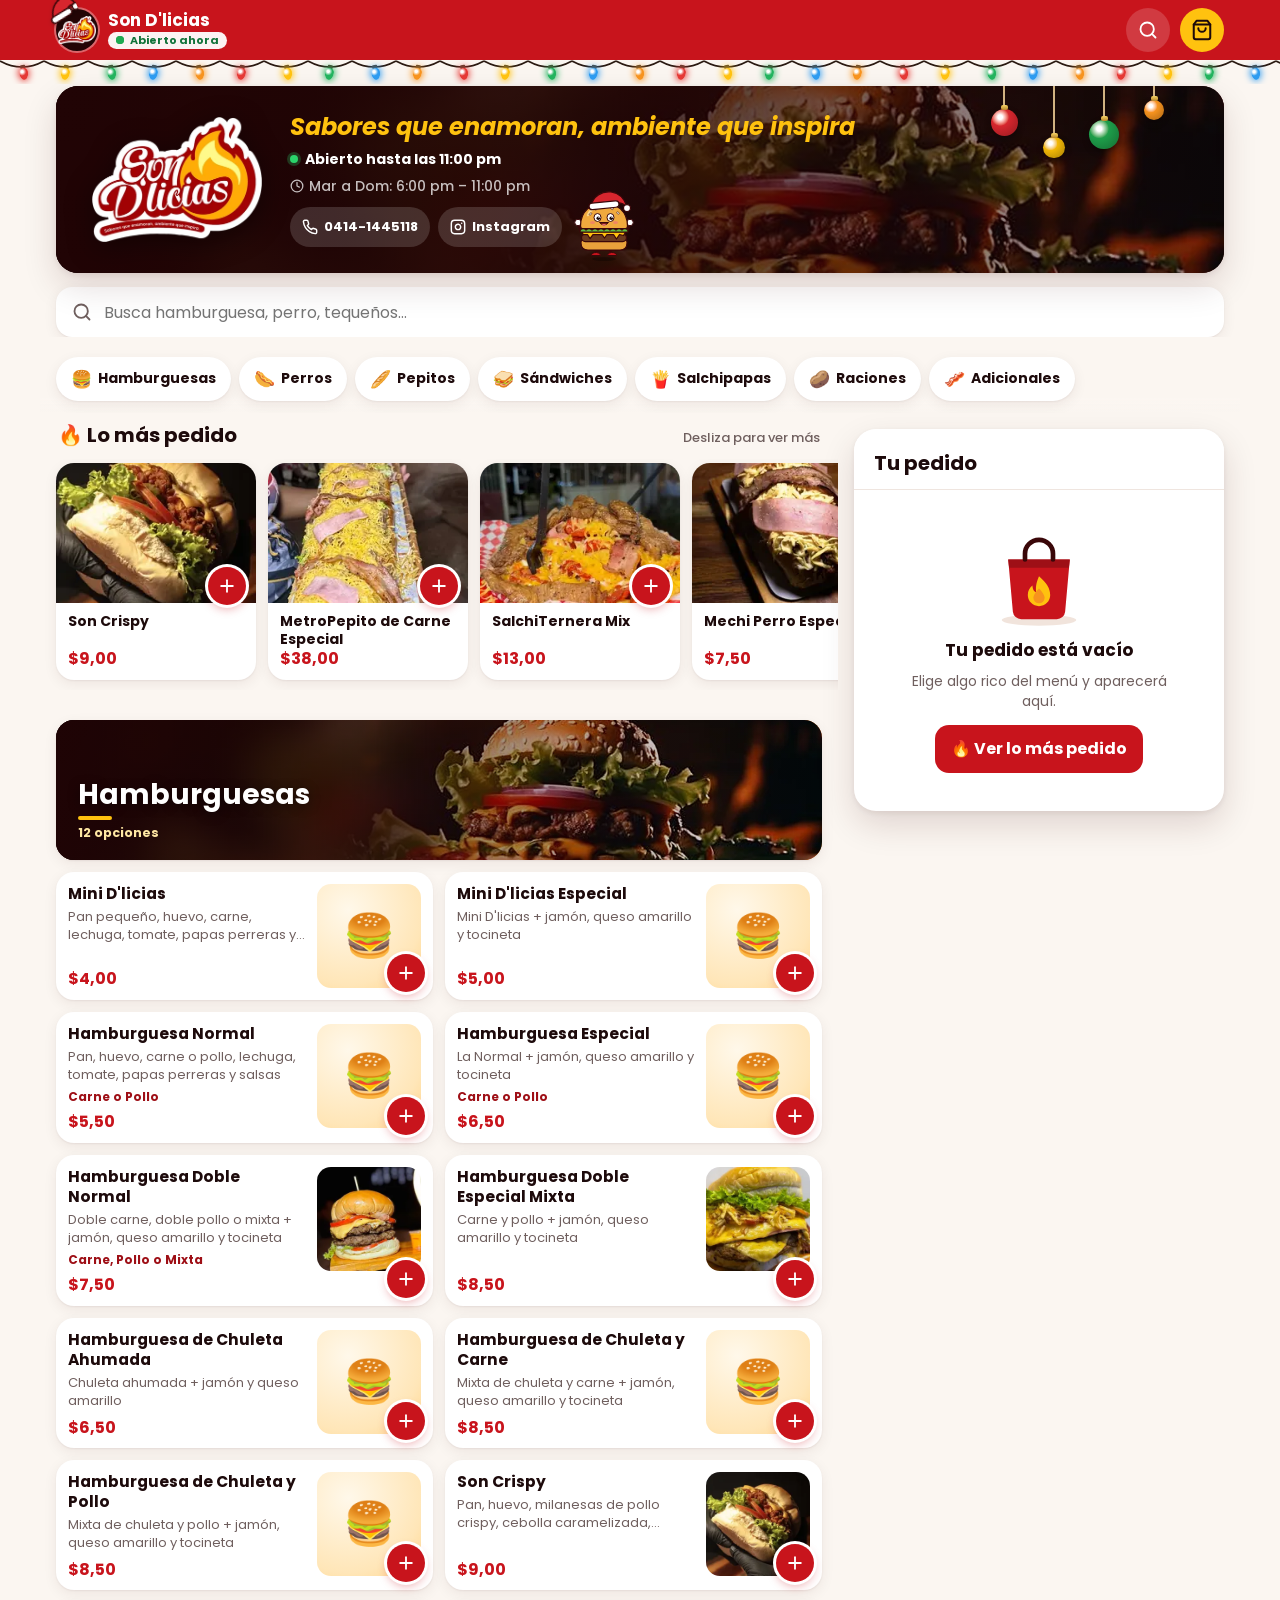
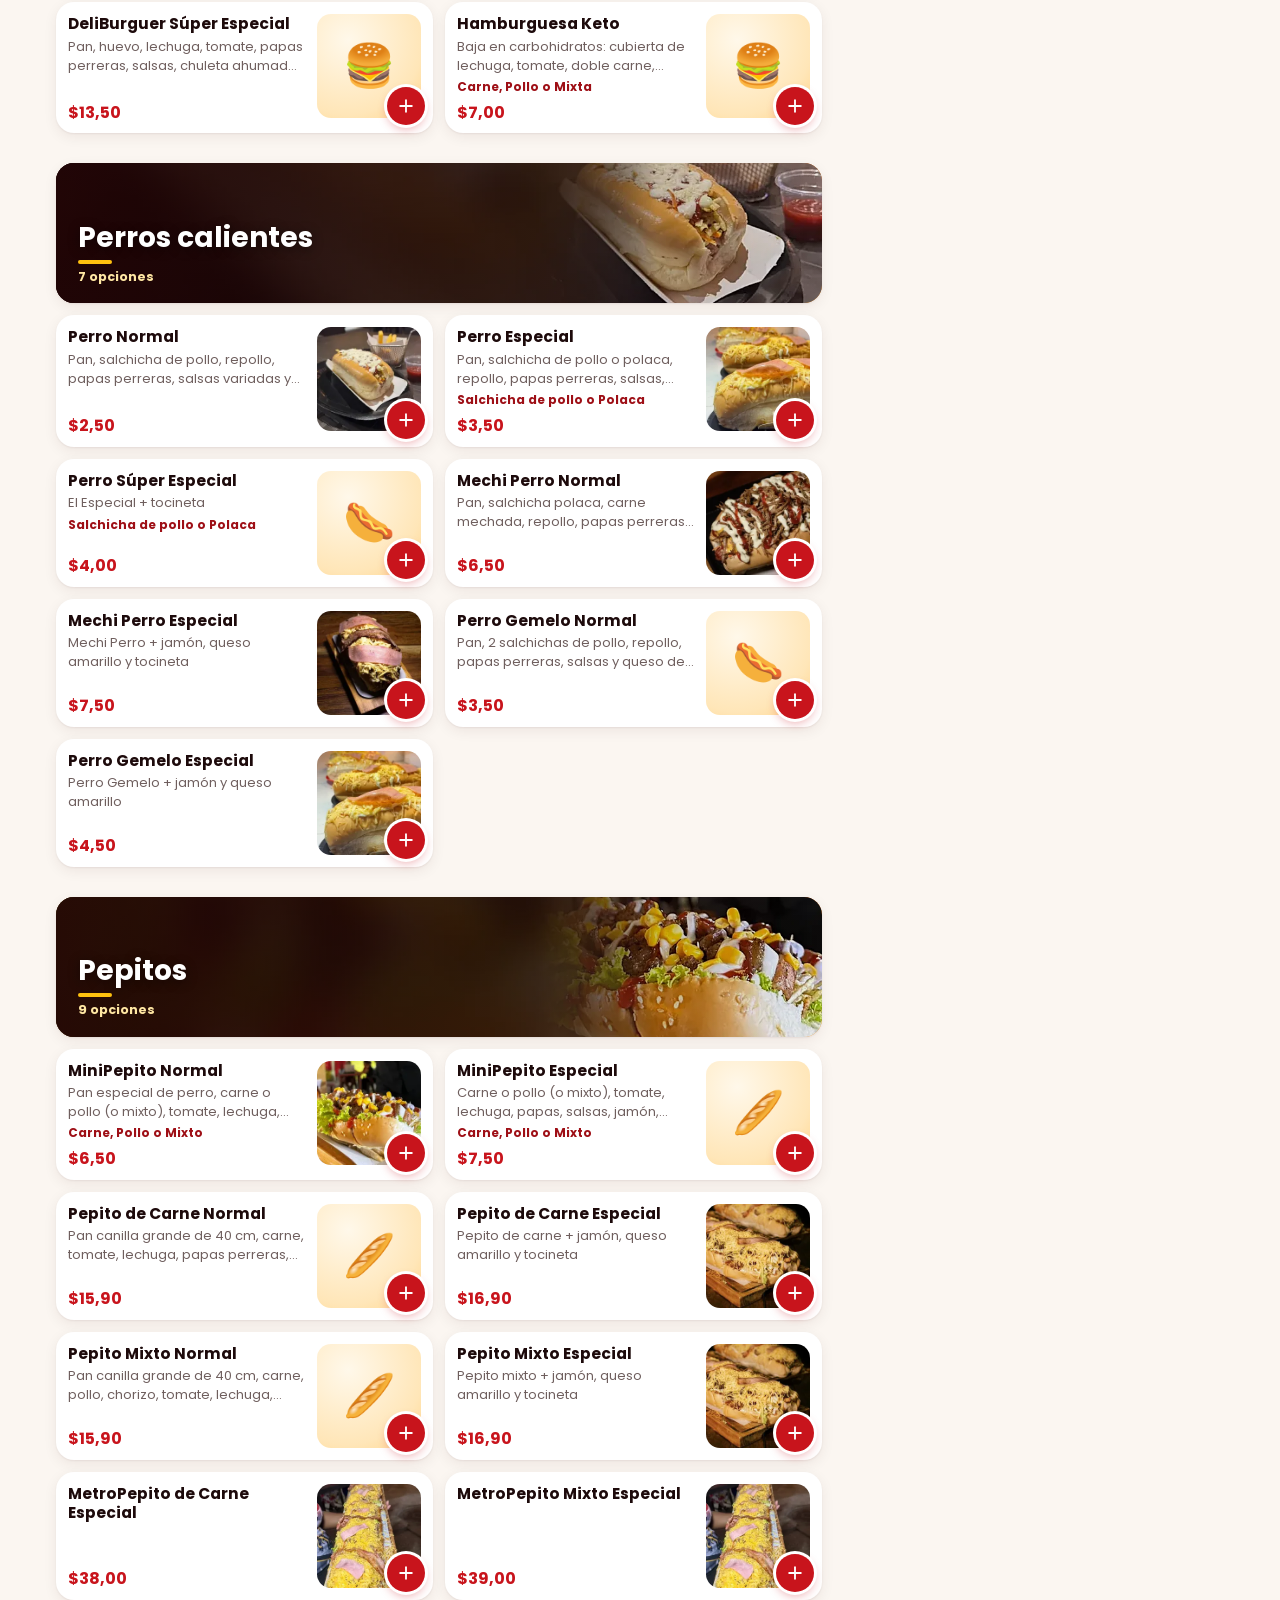
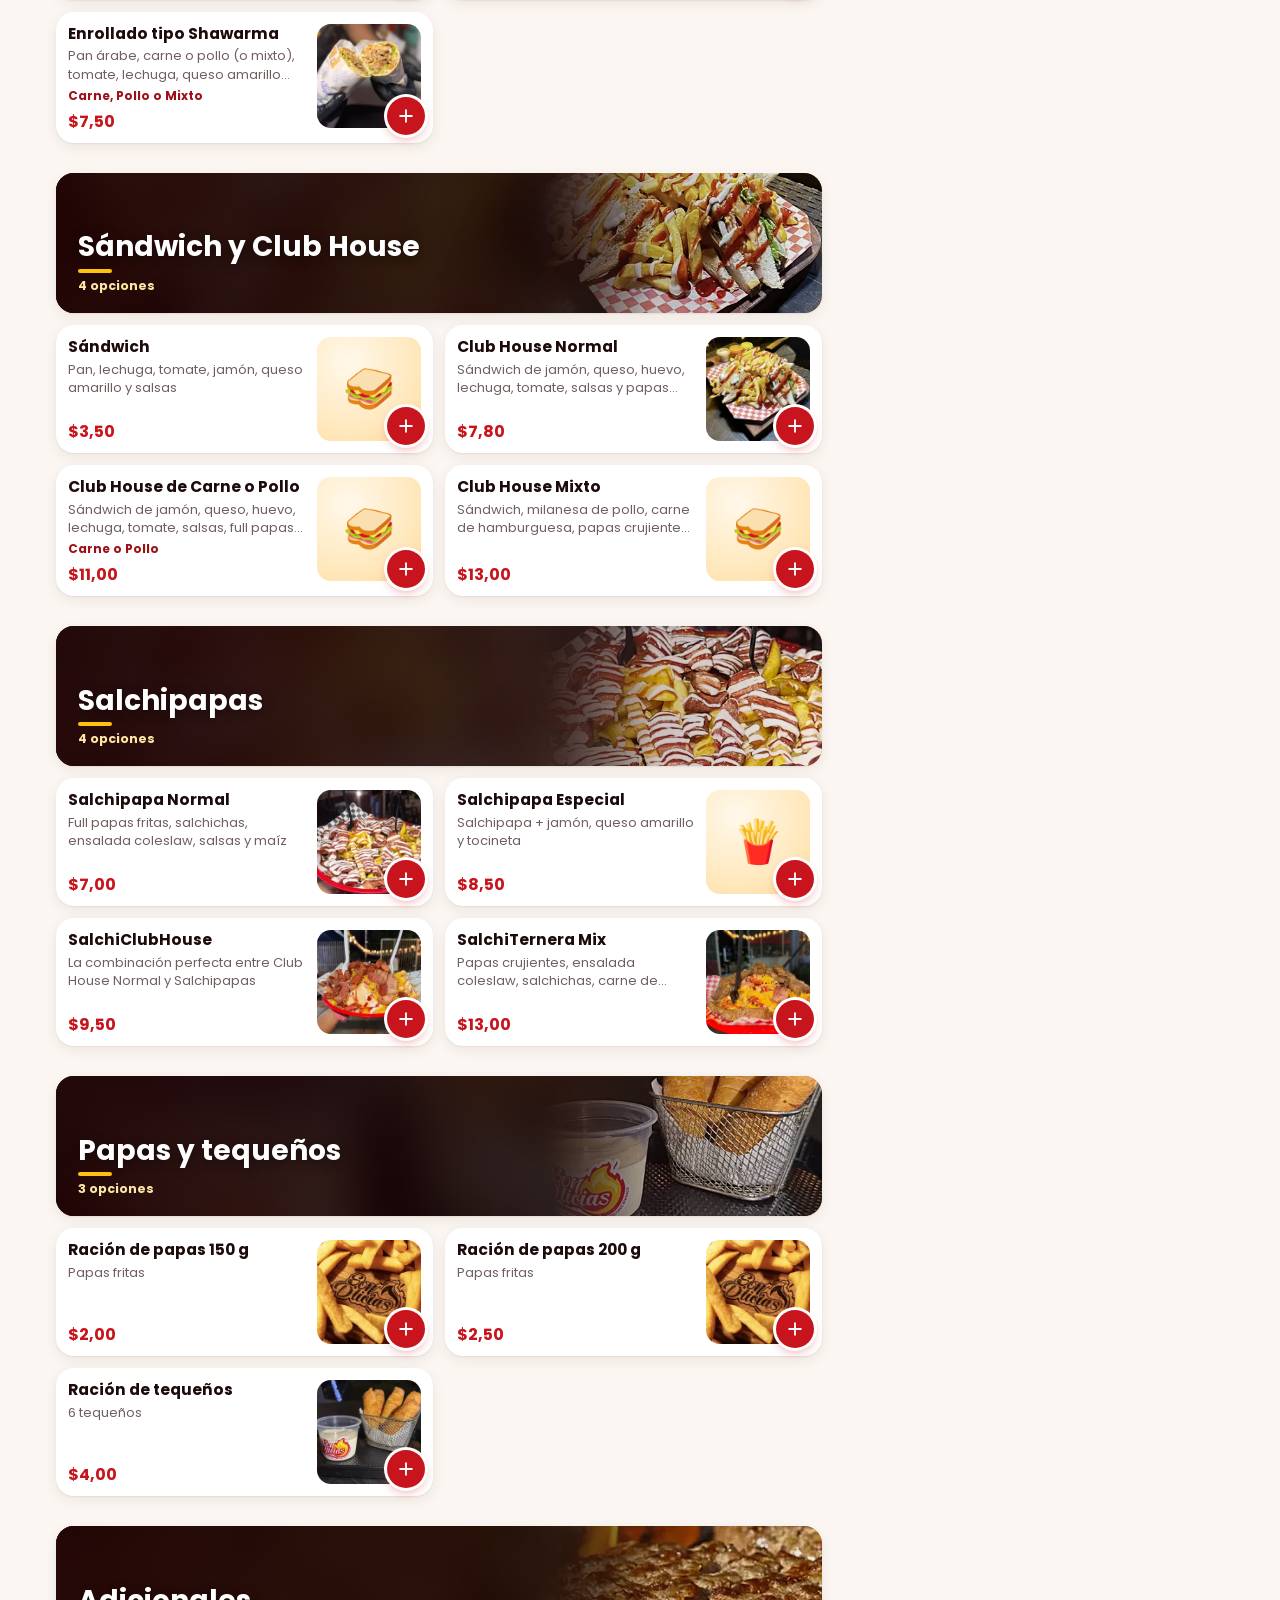
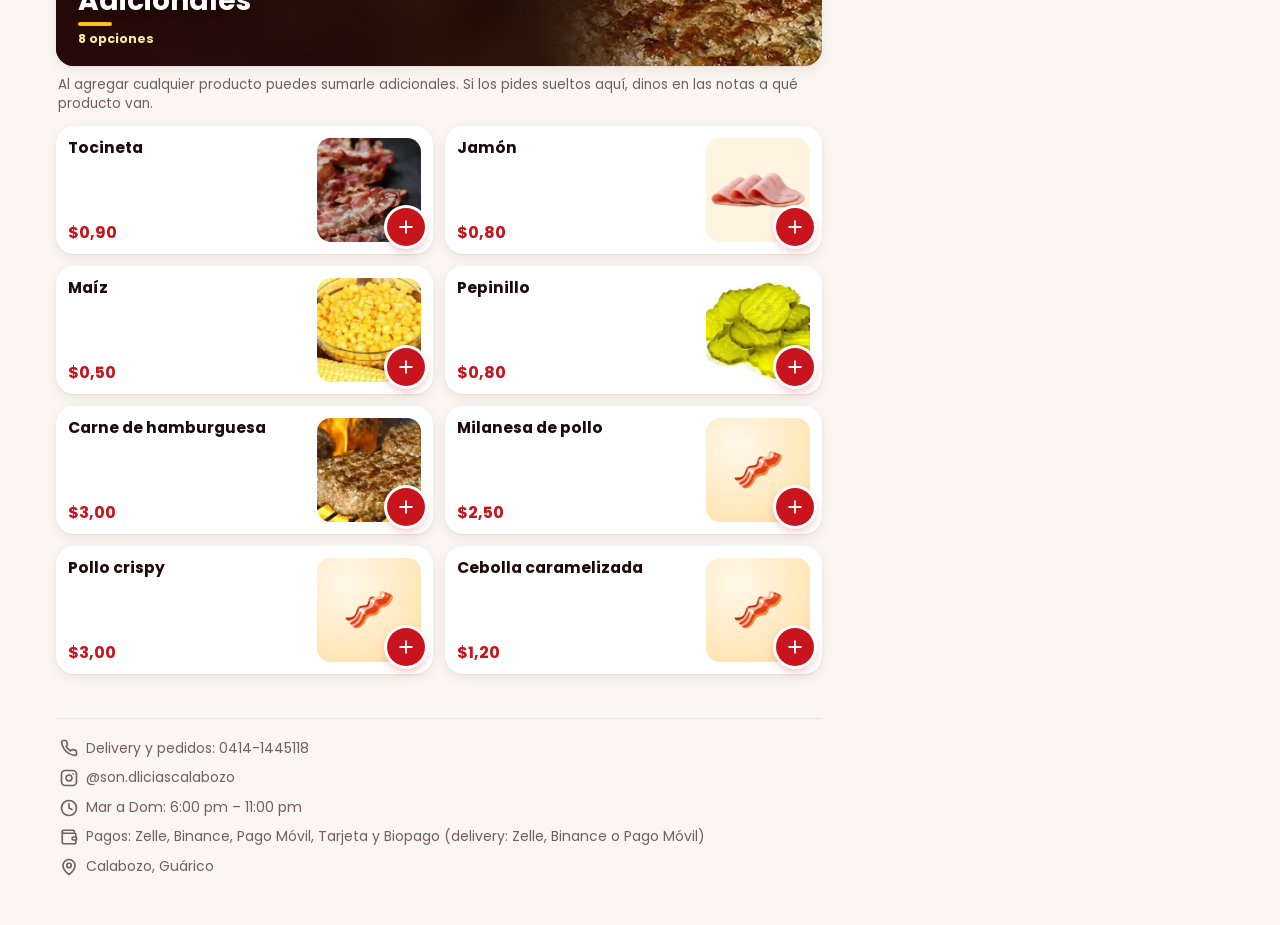
<file: index.html>
<!doctype html>
<html lang="es">
<head>
<meta charset="utf-8">
<meta name="viewport" content="width=device-width,initial-scale=1,viewport-fit=cover,interactive-widget=resizes-content">
<title>Son D'licias | Menú y pedidos por WhatsApp</title>
<meta name="description" content="Menú de Son D'licias en Calabozo: hamburguesas, perros calientes, pepitos, club house y salchipapas. Arma tu pedido y envíalo por WhatsApp.">
<meta name="theme-color" content="#C8141C">
<meta property="og:type" content="website">
<meta property="og:site_name" content="Son D'licias">
<meta property="og:title" content="Son D'licias | Menú y pedidos por WhatsApp">
<meta property="og:description" content="Sabores que enamoran, ambiente que inspira. Arma tu pedido y envíalo por WhatsApp.">
<meta property="og:url" content="https://sondelicias.vercel.app/">
<meta property="og:image" content="https://sondelicias.vercel.app/img/compartir.jpg?v=2">
<meta property="og:image:width" content="1200">
<meta property="og:image:height" content="630">
<meta property="og:image:alt" content="Logo de Son D'licias">
<meta name="twitter:card" content="summary_large_image">
<meta name="twitter:image" content="https://sondelicias.vercel.app/img/compartir.jpg?v=2">
<meta name="apple-mobile-web-app-title" content="Son D'licias">
<meta name="application-name" content="Son D'licias">
<link rel="icon" href="img/favicon.png" type="image/png">
<link rel="apple-touch-icon" href="img/apple-touch-icon.png">
<link rel="preload" href="fonts/poppins-700.woff" as="font" type="font/woff" crossorigin>
<link rel="stylesheet" href="css/comun.css">
<link rel="stylesheet" href="css/tienda.css">
<!-- Los scripts se piden juntos (después de los estilos) para que el menú aparezca antes -->
<link rel="modulepreload" href="js/tienda.js">
<link rel="modulepreload" href="js/comun.js">
<link rel="modulepreload" href="menu.js">
<link rel="modulepreload" href="js/bailarina.js">
<link rel="modulepreload" href="js/navidad.js">
<script>
/* Temporada navideña (15 nov – 6 ene, hora de Venezuela): se marca antes de pintar para que nada salte.
   js/navidad.js luego respeta NAVIDAD de menu.js (puede quitarla o forzarla). */
(function () {
  try {
    var p = new Intl.DateTimeFormat("en-US", { timeZone: "America/Caracas", month: "numeric", day: "numeric" }).formatToParts(new Date());
    var m = 0, d = 0;
    for (var i = 0; i < p.length; i++) { if (p[i].type === "month") m = +p[i].value; if (p[i].type === "day") d = +p[i].value; }
    if ((m === 11 && d >= 15) || m === 12 || (m === 1 && d <= 6)) document.documentElement.classList.add("navidad");
  } catch (e) { /* sin adornos */ }
})();
</script>
</head>
<body class="tienda">
<header class="cabecera" id="cabecera">
  <div class="cabecera-fila">
    <div class="insignia"><img src="img/logo-360.webp" alt="" width="360" height="265"></div>
    <div class="marca">
      <p class="marca-nombre">Son D'licias</p>
      <span class="estado-horario chico" data-horario role="status"></span>
    </div>
    <button class="icono-boton" id="boton-buscar" type="button" aria-label="Buscar en el menú"><span class="ico" data-ico="buscar" data-tam="20"></span></button>
    <button class="icono-boton bolsa" id="boton-bolsa" type="button" aria-label="Ver tu pedido">
      <span class="ico" data-ico="bolsa" data-tam="22"></span>
      <span class="bolsa-cuenta num" id="bolsa-cuenta" hidden>0</span>
    </button>
  </div>
</header>

<section class="portada" aria-labelledby="titulo-portada">
  <h1 class="solo-lector" id="titulo-portada">Son D'licias, menú y pedidos</h1>
  <div class="portada-tarjeta">
    <picture>
      <source media="(max-width: 719px)" srcset="img/fotos/hamburguesas-2-720.webp">
      <img class="portada-fondo" src="img/fotos/hamburguesas-2.webp" alt="" fetchpriority="high">
    </picture>
    <div class="portada-contenido">
      <img class="portada-logo" src="img/logo-360.webp" alt="Son D'licias" width="360" height="265">
      <div class="portada-texto">
        <p class="portada-lema">Sabores que enamoran, ambiente que inspira</p>
        <p class="estado-portada" id="estado-portada"></p>
        <p class="horario-semana" id="horario-semana"><span class="ico" data-ico="reloj" data-tam="14"></span><span id="horario-semana-texto">Mar a Dom: 6:00 pm – 11:00 pm</span></p>
      </div>
      <div class="portada-acciones">
        <a class="pastilla" id="accion-telefono" href="tel:+584141445118"><span class="ico" data-ico="telefono" data-tam="16"></span><span id="accion-telefono-texto">0414-1445118</span></a>
        <a class="pastilla" id="accion-instagram" href="https://www.instagram.com/son.dliciascalabozo/" rel="noopener" aria-label="Instagram de Son D'licias"><span class="ico" data-ico="instagram" data-tam="16"></span><span class="pastilla-texto">Instagram</span></a>
        <span class="ranura-bailarina" id="ranura-bailarina" aria-hidden="true"></span>
      </div>
    </div>
  </div>
</section>

<div class="buscador" role="search">
  <label class="buscador-campo">
    <span class="ico" data-ico="buscar" data-tam="20"></span>
    <span class="solo-lector">Buscar en el menú</span>
    <input id="buscar" type="search" placeholder="Busca hamburguesa, perro, tequeños…" autocomplete="off" enterkeyhint="search">
    <button class="buscador-limpiar" id="buscar-limpiar" type="button" aria-label="Borrar búsqueda" hidden><span class="ico" data-ico="x" data-tam="18"></span></button>
  </label>
</div>

<nav class="categorias" id="categorias" aria-label="Categorías del menú"></nav>

<div class="disposicion">
  <main id="menu">
    <p class="resultado-busqueda" id="resultado-busqueda" role="status" hidden></p>
    <div class="esqueleto" id="esqueleto" aria-hidden="true">
      <span class="esq esq-titulo"></span>
      <div class="esq-carril"><span class="esq esq-destacado"></span><span class="esq esq-destacado"></span><span class="esq esq-destacado"></span></div>
      <span class="esq esq-franja"></span>
      <span class="esq esq-tarjeta"></span>
      <span class="esq esq-tarjeta"></span>
      <span class="esq esq-tarjeta"></span>
    </div>
  </main>
  <aside class="lateral" aria-label="Tu pedido"><div class="lateral-caja" id="pedido-lateral"></div></aside>
</div>

<button class="barra-pedido" id="barra-pedido" type="button" aria-label="Tu pedido está vacío"></button>
<div id="capa"></div>
<div id="aviso" class="solo-lector" role="status" aria-live="polite"></div>

<noscript><p style="padding:16px">Activa JavaScript para ver el menú y hacer tu pedido.</p></noscript>
<script type="module" src="js/tienda.js"></script>
</body>
</html>
</file>
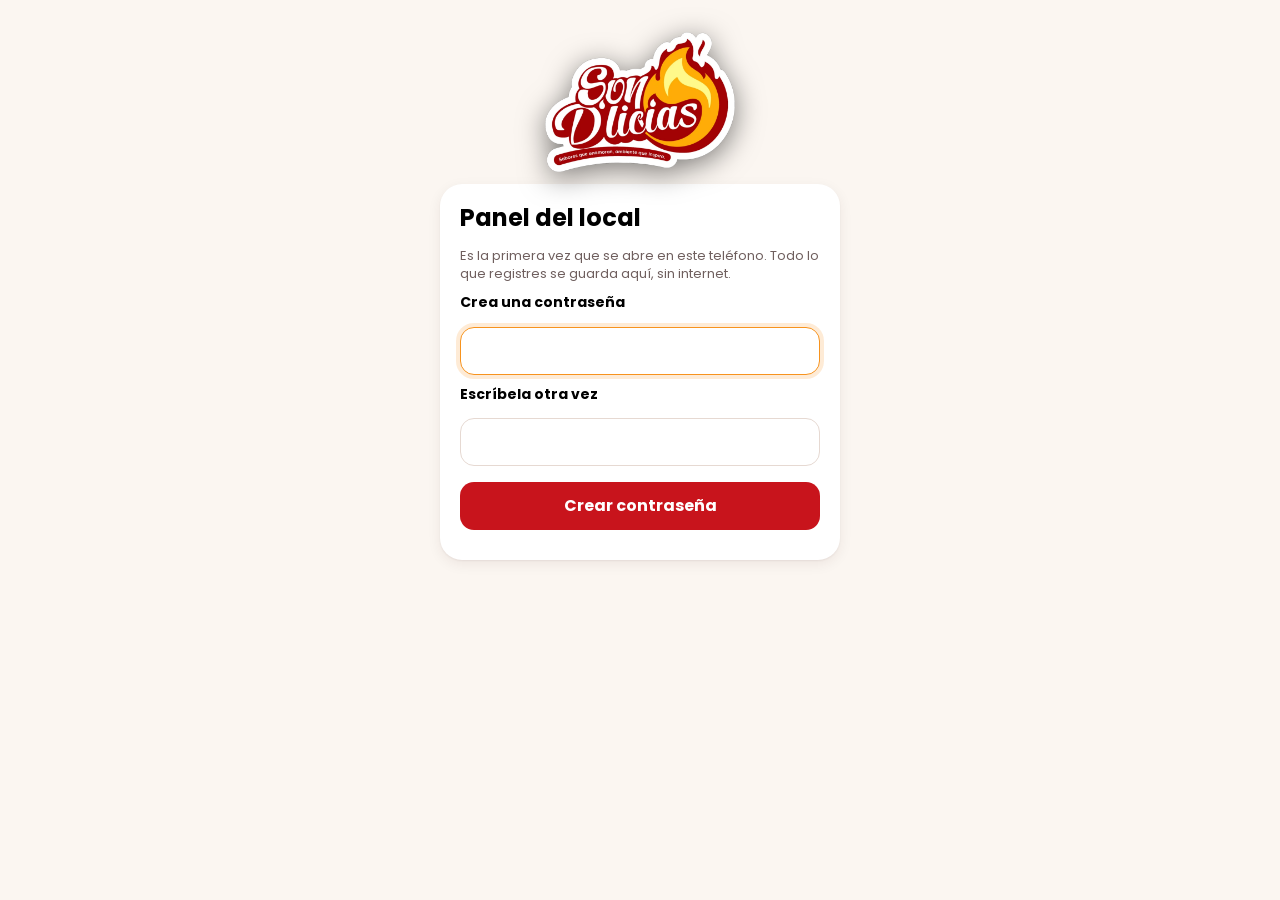
<file: admin.html>
<!doctype html>
<html lang="es">
<head>
<meta charset="utf-8">
<meta name="viewport" content="width=device-width,initial-scale=1,viewport-fit=cover">
<meta name="robots" content="noindex,nofollow">
<title>Panel | Son D'licias</title>
<meta name="theme-color" content="#C8141C">
<link rel="icon" href="img/favicon.png" type="image/png">
<link rel="apple-touch-icon" href="img/apple-touch-icon.png">
<link rel="manifest" href="admin.webmanifest">
<link rel="preload" href="fonts/poppins-700.woff" as="font" type="font/woff" crossorigin>
<link rel="stylesheet" href="css/comun.css">
<link rel="stylesheet" href="css/panel.css">
</head>
<body class="panel">
<div id="app"><p class="cargando">Abriendo el panel…</p></div>
<div id="capa"></div>
<div id="aviso" class="solo-lector" role="status" aria-live="polite"></div>
<noscript><p style="padding:16px">Activa JavaScript para usar el panel.</p></noscript>
<script type="module" src="js/panel/app.js"></script>
</body>
</html>
</file>
<file: css/comun.css>
/* Base compartida por la tienda y el panel: letras, colores y piezas táctiles. */
@font-face { font-family: "Poppins"; font-weight: 400; font-style: normal; font-display: swap; src: url("../fonts/poppins-400.woff") format("woff"); }
@font-face { font-family: "Poppins"; font-weight: 500; font-style: normal; font-display: swap; src: url("../fonts/poppins-500.woff") format("woff"); }
@font-face { font-family: "Poppins"; font-weight: 700; font-style: normal; font-display: swap; src: url("../fonts/poppins-700.woff") format("woff"); }
@font-face { font-family: "Poppins"; font-weight: 700; font-style: italic; font-display: swap; src: url("../fonts/poppins-700i.woff") format("woff"); }

:root {
  --vino: #3A0709;
  --vino-hondo: #230405;
  --vino-claro: #5E1014;
  --rojo: #C8141C;
  --rojo-hondo: #9E0F16;
  --mostaza: #FFC20F;
  --mostaza-suave: #FFE7A3;
  --llama: #F7931E;
  --verde: #1E9E4A;
  --verde-hondo: #157A38;
  --precio: #A3111A;
  --papel: #FFFFFF;
  --linea: #E7DCDA;
  --tenue: rgba(0, 0, 0, 0.64);
  --borde: 2px solid #000;
  --sombra: 3px 3px 0 #000;
  --radio: 14px;
  --letra: "Poppins", "Segoe UI", Roboto, system-ui, sans-serif;
  color-scheme: light;
}

*, *::before, *::after { box-sizing: border-box; }
[hidden] { display: none !important; }
html { -webkit-text-size-adjust: 100%; }
body { margin: 0; font-family: var(--letra); font-size: 16px; line-height: 1.4; color: #000; -webkit-tap-highlight-color: transparent; }
h1, h2, h3, h4, p { margin: 0; }
button, input, select, textarea { font: inherit; color: inherit; }
button { cursor: pointer; touch-action: manipulation; }
img { display: block; max-width: 100%; }
a { color: inherit; }
.num { font-variant-numeric: tabular-nums lining-nums; }
.ico { display: inline-grid; place-items: center; flex: none; line-height: 0; }
.solo-lector { position: absolute !important; width: 1px; height: 1px; padding: 0; margin: -1px; overflow: hidden; clip: rect(0 0 0 0); white-space: nowrap; border: 0; }

:focus-visible { outline: 3px solid var(--mostaza); outline-offset: 2px; }
.sobre-claro :focus-visible, .hoja :focus-visible, .caja :focus-visible { outline-color: var(--verde); }

/* Estilo "calcomanía" de Papi Burgers: borde negro y sombra dura; al tocar, se hunde */
.caja { background: var(--papel); border: var(--borde); box-shadow: var(--sombra); border-radius: var(--radio); }
.toca { border: var(--borde); box-shadow: var(--sombra); transition: transform 0.08s ease, box-shadow 0.08s ease; }
.toca:active:not(:disabled) { transform: translate(3px, 3px); box-shadow: none; }
.toca[aria-disabled="true"] { cursor: not-allowed; background: #D9D2D0 !important; color: rgba(0, 0, 0, 0.45) !important; box-shadow: none; }
.toca:disabled { cursor: not-allowed; background: #D9D2D0 !important; color: rgba(0, 0, 0, 0.45) !important; box-shadow: none; }

.boton, .redondo, .chip, .forma, .opcion, .tipo, .pos-producto, .segmento, .categoria { color: #000; }
.boton { display: inline-flex; align-items: center; justify-content: center; gap: 8px; min-height: 48px; padding: 10px 16px; border-radius: 12px; font-weight: 700; font-size: 16px; text-decoration: none; background: var(--papel); }
.boton.rojo, .boton.verde { color: #fff; }
.boton.rojo { background: var(--rojo); }
.boton.verde { background: var(--verde); }
.boton.mostaza { background: var(--mostaza); }
.boton.ancho { width: 100%; }
.boton.chico { min-height: 40px; padding: 6px 12px; font-size: 14px; border-radius: 10px; }
.redondo { display: grid; place-items: center; width: 44px; height: 44px; padding: 0; border-radius: 50%; background: var(--papel); }

/* Hoja que sube desde abajo (en pantallas grandes queda centrada) */
.fondo-hoja { position: fixed; inset: 0; z-index: 60; display: flex; align-items: flex-end; justify-content: center; background: rgba(20, 2, 3, 0.66); padding: 8px; }
.hoja { color: #000; width: 100%; max-width: 560px; max-height: 92vh; max-height: 92dvh; overflow-y: auto; overscroll-behavior: contain; animation: subir 0.18s ease-out; }
.hoja-cabeza { position: sticky; top: 0; z-index: 2; display: flex; align-items: center; justify-content: space-between; gap: 12px; padding: 10px 12px 10px 16px; background: var(--mostaza); border-bottom: var(--borde); border-radius: 12px 12px 0 0; }
.hoja-cabeza h2 { font-size: 20px; font-weight: 700; line-height: 1.2; }
.hoja-cuerpo { padding: 16px; }
.hoja:focus { outline: none; }
@media (min-width: 720px) { .fondo-hoja { align-items: center; } }
@keyframes subir { from { transform: translateY(24px); opacity: 0.4; } to { transform: none; opacity: 1; } }
.fondo-hoja.cerrando { pointer-events: none; animation: desvanecer 0.2s ease-in forwards; }
.fondo-hoja.cerrando .hoja { animation: bajar-hoja 0.2s ease-in forwards; }
@keyframes desvanecer { to { background-color: rgba(20, 2, 3, 0); } }
@keyframes bajar-hoja { to { transform: translateY(40px); opacity: 0; } }

.aviso-flotante { position: fixed; left: 50%; top: calc(var(--alto-cabecera, 64px) + 12px); z-index: 80; transform: translateX(-50%); max-width: calc(100% - 32px); padding: 10px 16px; border-radius: 12px; background: #000; color: #fff; font-size: 15px; font-weight: 500; text-align: center; box-shadow: 3px 3px 0 var(--mostaza); animation: bajar 0.16s ease-out; pointer-events: none; }
@keyframes bajar { from { transform: translate(-50%, -10px); opacity: 0.3; } to { transform: translate(-50%, 0); opacity: 1; } }

.campo { display: block; width: 100%; min-height: 48px; padding: 10px 14px; border: var(--borde); border-radius: 12px; background: #fff; color: #000; font-size: 16px; }
textarea.campo { resize: none; }
.etiqueta { display: block; margin-bottom: 4px; font-size: 14px; font-weight: 700; }
.ayuda { margin-top: 4px; font-size: 13px; color: var(--tenue); }

.barra-demo { display: flex; flex-wrap: wrap; align-items: center; justify-content: center; gap: 6px 14px; padding: 8px 12px; background: #000; color: #fff; font-size: 13.5px; font-weight: 500; text-align: center; }
.barra-demo a { color: var(--mostaza); font-weight: 700; text-underline-offset: 3px; }

@media (prefers-reduced-motion: reduce) {
  *, *::before, *::after { animation: none !important; transition: none !important; scroll-behavior: auto !important; }
}
</file>
<file: css/tienda.css>
/* Tienda: look limpio sobre fondo crema, con el rojo, la mostaza y el vino de la marca.
   Las piezas compartidas con el panel (comun.css) se ajustan aquí solo dentro de body.tienda. */
body.tienda {
  --fondo: #FBF6F1;
  --tinta: #1D0A0B;
  --gris: #6F5F5E;
  --gris-claro: #A39391;
  --linea-suave: #EFE5DF;
  --crema: #FFF4E0;
  --sombra-1: 0 1px 2px rgba(58, 7, 9, 0.06), 0 4px 14px rgba(58, 7, 9, 0.07);
  --sombra-2: 0 2px 6px rgba(58, 7, 9, 0.08), 0 14px 34px rgba(58, 7, 9, 0.14);
  --sombra-3: 0 -8px 40px rgba(35, 4, 5, 0.22);
  --radio-t: 18px;
  --resorte: cubic-bezier(0.32, 0.72, 0, 1);
  --ancho: 1200px;
  min-height: 100vh;
  background: var(--fondo);
  color: var(--tinta);
}
body.tienda :focus-visible { outline: 3px solid var(--llama); outline-offset: 2px; }

/* Toque: en la tienda los botones se hunden con escala, sin bordes negros ni sombras duras */
body.tienda .toca { border: 0; box-shadow: none; transition: transform 0.12s ease, background-color 0.15s ease, box-shadow 0.15s ease; }
body.tienda .toca:active:not(:disabled):not([aria-disabled="true"]) { transform: scale(0.96); box-shadow: none; }
body.tienda .toca[aria-disabled="true"], body.tienda .toca:disabled { background: #EDE5E1 !important; color: var(--gris-claro) !important; }
body.tienda .boton { border-radius: 14px; font-size: 16px; }
body.tienda .boton.verde { background: #1FAA52; }
body.tienda .boton.rojo { background: var(--rojo); }
body.tienda .boton.suave { background: #F4EDE9; color: var(--tinta); }
body.tienda .campo { border: 1.5px solid var(--linea-suave); border-radius: 14px; background: #fff; transition: border-color 0.15s ease, box-shadow 0.15s ease; }
body.tienda .campo:focus { outline: none; border-color: var(--llama); box-shadow: 0 0 0 4px rgba(247, 147, 30, 0.18); }
body.tienda .etiqueta { font-size: 14px; color: var(--tinta); }
body.tienda .ayuda { color: var(--gris); }

/* ───────── Cabecera compacta ───────── */
.cabecera { position: sticky; top: 0; z-index: 40; padding-top: env(safe-area-inset-top); background: var(--rojo); color: #fff; transition: box-shadow 0.2s ease; }
.cabecera.con-sombra { box-shadow: 0 6px 20px rgba(58, 7, 9, 0.25); }
.cabecera-fila { display: flex; align-items: center; gap: 10px; max-width: var(--ancho); margin: 0 auto; padding: 8px 16px; min-height: 60px; }
.insignia { display: grid; place-items: center; width: 42px; height: 42px; flex: none; border-radius: 50%; background: var(--vino-hondo); overflow: hidden; box-shadow: 0 0 0 2px rgba(255, 255, 255, 0.35); }
.insignia img { width: 92%; height: auto; }
.marca { min-width: 0; flex: 1; display: flex; flex-direction: column; align-items: flex-start; gap: 2px; }
.marca-nombre { font-size: 17px; font-weight: 700; line-height: 1.1; white-space: nowrap; }
.icono-boton { position: relative; display: grid; place-items: center; width: 44px; height: 44px; flex: none; padding: 0; border: 0; border-radius: 50%; background: rgba(255, 255, 255, 0.16); color: #fff; transition: transform 0.12s ease, background-color 0.15s ease; }
.icono-boton:active { transform: scale(0.92); }
.icono-boton.bolsa { background: var(--mostaza); color: var(--tinta); }
.bolsa-cuenta { position: absolute; top: -4px; right: -4px; display: grid; place-items: center; min-width: 20px; height: 20px; padding: 0 5px; border-radius: 10px; background: var(--tinta); color: #fff; font-size: 11px; font-weight: 700; box-shadow: 0 0 0 2px var(--rojo); }

/* Estado del horario (en la cabecera y en la portada) */
.estado-horario { display: inline-flex; align-items: center; gap: 6px; padding: 4px 11px; border-radius: 999px; font-size: 13px; font-weight: 700; line-height: 1.2; }
.estado-horario:empty { display: none; }
.marca .estado-horario.chico:empty { display: inline-block; visibility: hidden; width: 84px; height: 17px; padding: 0; }
.estado-horario { position: relative; }
.estado-horario::before { content: ""; width: 8px; height: 8px; flex: none; border-radius: 50%; background: currentColor; }
.estado-horario.abierto { background: #E5F7EC; color: #11733A; }
.estado-horario.abierto::before { background: #1FAA52; }
/* Pulso del punto verde: un anillo que crece (solo transform/opacity, liviano en teléfonos sencillos) */
.estado-horario.abierto::after { content: ""; position: absolute; left: 11px; top: 50%; width: 8px; height: 8px; margin-top: -4px; border-radius: 50%; background: #1FAA52; animation: latido 1.8s ease-out infinite; }
.estado-horario.chico.abierto::after { left: 8px; }
.estado-horario.cerrado { background: var(--crema); color: #7A4A00; }
.estado-horario.chico { padding: 2px 8px; font-size: 11px; }
.cabecera .estado-horario.abierto { background: rgba(255, 255, 255, 0.95); }
.cabecera .estado-horario.cerrado { background: var(--mostaza); color: var(--tinta); }
@keyframes latido { 0% { transform: scale(1); opacity: 0.6; } 70%, 100% { transform: scale(2.6); opacity: 0; } }

/* ───────── Portada compacta (armada en el HTML: no salta al cargar) ───────── */
.portada { max-width: var(--ancho); margin: 0 auto; padding: 14px 16px 0; }
.navidad .portada { padding-top: 26px; }
.portada-tarjeta { position: relative; overflow: hidden; border-radius: 22px; background: var(--vino); color: #fff; isolation: isolate; box-shadow: var(--sombra-2); }
.portada-fondo { position: absolute; inset: 0; z-index: -2; width: 100%; height: 100%; object-fit: cover; object-position: 75% 50%; }
.portada-tarjeta::after { content: ""; position: absolute; inset: 0; z-index: -1; background: linear-gradient(90deg, rgba(35, 4, 5, 0.94) 0%, rgba(35, 4, 5, 0.8) 52%, rgba(35, 4, 5, 0.3) 100%); }
.portada-contenido { display: grid; grid-template-columns: auto minmax(0, 1fr); grid-template-areas: "logo texto" "acciones acciones"; align-items: center; gap: 12px 14px; padding: 16px; }
.portada-logo { grid-area: logo; width: 88px; height: auto; filter: drop-shadow(0 6px 14px rgba(0, 0, 0, 0.45)); }
.portada-texto { grid-area: texto; min-width: 0; display: grid; gap: 5px; }
.portada-lema { font-size: 15px; font-weight: 700; font-style: italic; line-height: 1.25; color: var(--mostaza); text-wrap: balance; }
.estado-portada { display: flex; align-items: center; gap: 7px; min-height: 18px; font-size: 13px; font-weight: 600; line-height: 1.35; color: #fff; }
.estado-portada::before { content: ""; width: 8px; height: 8px; flex: none; border-radius: 50%; background: #2BD46B; box-shadow: 0 0 0 3px rgba(43, 212, 107, 0.25); }
.estado-portada:empty::before { display: none; }
.estado-portada.cerrado { color: var(--mostaza-suave); }
.estado-portada.cerrado::before { background: var(--mostaza); box-shadow: 0 0 0 3px rgba(255, 194, 15, 0.22); }
.horario-semana { display: flex; align-items: center; gap: 5px; font-size: 12px; font-weight: 500; line-height: 1.3; color: rgba(255, 255, 255, 0.74); white-space: nowrap; }
.portada-acciones { grid-area: acciones; display: flex; align-items: center; gap: 8px; min-width: 0; }
.pastilla { display: inline-flex; align-items: center; justify-content: center; gap: 6px; min-height: 40px; min-width: 40px; padding: 6px 12px; border-radius: 999px; font-size: 13px; font-weight: 600; white-space: nowrap; text-decoration: none; color: #fff; background: rgba(255, 255, 255, 0.15); touch-action: manipulation; transition: background-color 0.15s ease, transform 0.12s ease; }
.pastilla:active { transform: scale(0.96); background: rgba(255, 255, 255, 0.25); }
.pastilla .ico, .horario-semana .ico, .buscador-campo > .ico { min-width: 1em; }
.ranura-bailarina { display: inline-block; width: 50px; height: 62px; flex: none; margin: -14px 0 -10px 2px; }
@media (max-width: 374px) {
  .pastilla-texto { display: none; }
  #accion-instagram { padding: 6px; }
  .horario-semana { font-size: 11px; }
}
@media (max-width: 340px) {
  .portada-contenido { gap: 10px 12px; padding: 14px; }
  .portada-logo { width: 74px; }
  .portada-lema { font-size: 14px; }
  .horario-semana { display: none; }
}
@media (min-width: 720px) {
  .portada-contenido { grid-template-areas: "logo texto" "logo acciones"; gap: 12px 28px; padding: 26px 36px; }
  .portada-logo { width: 170px; }
  .portada-texto { align-self: end; gap: 8px; }
  .portada-acciones { align-self: start; }
  .portada-lema { font-size: 24px; }
  .estado-portada, .horario-semana { font-size: 14px; }
}

/* ───────── Buscador ───────── */
.buscador { max-width: var(--ancho); margin: 0 auto; padding: 14px 16px 0; }
.buscador-campo { display: flex; align-items: center; gap: 10px; min-height: 50px; padding: 0 8px 0 16px; border-radius: 16px; background: #fff; color: var(--gris); box-shadow: var(--sombra-1); transition: box-shadow 0.15s ease; }
.buscador-campo:focus-within { box-shadow: 0 0 0 2px var(--llama), var(--sombra-1); }
.buscador-campo input { flex: 1; min-width: 0; height: 48px; border: 0; background: none; color: var(--tinta); font-size: 16px; outline: none; }
.buscador-campo input::-webkit-search-cancel-button { display: none; }
.buscador-campo input:focus-visible { outline: none; }
.buscador-limpiar { display: grid; place-items: center; width: 36px; height: 36px; border: 0; border-radius: 50%; background: #F4EDE9; color: var(--tinta); }
.resultado-busqueda { margin: 6px 2px 12px; font-size: 14px; font-weight: 500; color: var(--gris); }

/* ───────── Categorías (fijas debajo de la cabecera) ───────── */
.categorias { position: sticky; top: var(--alto-cabecera, 60px); z-index: 30; display: flex; gap: 8px; min-height: 68px; max-width: var(--ancho); margin: 0 auto; padding: 12px 16px; overflow-x: auto; scroll-snap-type: x proximity; scroll-padding: 0 16px; scrollbar-width: none; background: linear-gradient(180deg, var(--fondo) 80%, rgba(251, 246, 241, 0)); }
.categorias::-webkit-scrollbar { display: none; }
.categoria { display: inline-flex; align-items: center; gap: 6px; flex: none; min-height: 44px; padding: 7px 15px; touch-action: manipulation; border-radius: 999px; background: #fff; color: var(--tinta); font-size: 14px; font-weight: 600; text-decoration: none; white-space: nowrap; scroll-snap-align: start; box-shadow: var(--sombra-1); transition: background-color 0.2s ease, color 0.2s ease, transform 0.12s ease; }
.categoria:active { transform: scale(0.95); }
.categoria[aria-current="true"] { background: var(--vino); color: #fff; }
.categoria .emo { font-size: 17px; line-height: 1; }
.navidad .categorias { min-height: 76px; padding-top: 20px; }

/* ───────── Disposición ───────── */
.disposicion { display: grid; grid-template-columns: minmax(0, 1fr); gap: 24px; max-width: var(--ancho); margin: 0 auto; padding: 4px 16px calc(110px + env(safe-area-inset-bottom)); }
@media (min-width: 1024px) { .disposicion { grid-template-columns: minmax(0, 1fr) 370px; gap: 32px; padding-bottom: 48px; } }
.seccion { scroll-margin-top: calc(var(--alto-cabecera, 60px) + 70px); }
.seccion + .seccion, .destacados + .seccion { margin-top: 30px; }
.titulo-bloque { display: flex; align-items: baseline; justify-content: space-between; gap: 12px; margin: 6px 2px 12px; }
.titulo-bloque h2 { font-size: 20px; font-weight: 700; line-height: 1.2; }
.titulo-bloque span { font-size: 13px; font-weight: 500; color: var(--gris); }

/* Lo más pedido */
.destacados-carril { display: flex; gap: 12px; margin: 0 -16px; padding: 4px 16px 10px; overflow-x: auto; scroll-snap-type: x mandatory; scroll-padding: 0 16px; scrollbar-width: none; }
.destacados-carril::-webkit-scrollbar { display: none; }
.destacado { position: relative; flex: none; width: 168px; padding: 0; border: 0; border-radius: var(--radio-t); background: #fff; color: var(--tinta); text-align: left; scroll-snap-align: start; box-shadow: var(--sombra-1); overflow: hidden; transition: transform 0.15s ease, box-shadow 0.15s ease; }
.destacado:active { transform: scale(0.97); }
.destacado .foto-producto { width: 100%; height: 124px; border-radius: 0; }
.destacado-info { display: grid; gap: 2px; padding: 10px 12px 12px; }
.destacado-info b { font-size: 14px; font-weight: 700; line-height: 1.25; display: -webkit-box; -webkit-line-clamp: 2; -webkit-box-orient: vertical; overflow: hidden; min-height: 35px; }
.destacado .mas-flotante { top: 88px; bottom: auto; }
@media (min-width: 720px) { .destacado { width: 200px; } .destacado .foto-producto { height: 140px; } .destacado .mas-flotante { top: 104px; } }

/* Encabezado de categoría: foto con el título en blanco */
.franja { position: relative; display: flex; flex-direction: column; justify-content: flex-end; gap: 4px; min-height: 112px; padding: 14px 16px; border-radius: var(--radio-t); overflow: hidden; isolation: isolate; background: linear-gradient(120deg, var(--vino), var(--rojo) 60%, var(--llama)); box-shadow: var(--sombra-1); }
.franja-foto { position: absolute; inset: 0; z-index: -2; width: 100%; height: 100%; object-fit: cover; object-position: 70% 50%; transition: transform 0.6s ease; }
/* En el teléfono la franja tiene la misma proporción que la foto (1200 × 450): se ve completa, sin recortes */
@media (max-width: 719px) { .franja { aspect-ratio: 8 / 3; min-height: 112px; } .franja-foto { object-position: 50% 50%; } }
.seccion:hover .franja-foto { transform: scale(1.04); }
.franja::after { content: ""; position: absolute; inset: 0; z-index: -1; background: linear-gradient(90deg, rgba(35, 4, 5, 0.88) 0%, rgba(35, 4, 5, 0.5) 50%, rgba(35, 4, 5, 0.05) 100%); }
.franja-emoji { position: absolute; right: 14px; top: 50%; transform: translateY(-50%) rotate(-8deg); font-size: 64px; line-height: 1; }
.franja h2 { position: relative; font-size: 24px; font-weight: 700; line-height: 1.1; color: #fff; text-shadow: 0 2px 12px rgba(0, 0, 0, 0.45); }
.franja h2::after { content: ""; display: block; width: 34px; height: 4px; margin-top: 6px; border-radius: 2px; background: var(--mostaza); }
.franja-cuenta { position: relative; font-size: 12.5px; font-weight: 600; color: var(--mostaza-suave); }
@media (min-width: 720px) { .franja { min-height: 140px; padding: 18px 22px; } .franja h2 { font-size: 28px; } }
.seccion-nota { margin: 10px 2px 0; font-size: 13.5px; color: var(--gris); }

/* ───────── Tarjetas de producto ───────── */
.lista { display: grid; grid-template-columns: minmax(0, 1fr); gap: 10px; margin-top: 12px; }
@media (min-width: 640px) { .lista { grid-template-columns: repeat(2, minmax(0, 1fr)); gap: 12px; } }
.producto { position: relative; display: flex; align-items: stretch; gap: 12px; width: 100%; padding: 12px; border: 0; border-radius: var(--radio-t); background: #fff; color: var(--tinta); text-align: left; box-shadow: var(--sombra-1); transition: transform 0.15s ease, box-shadow 0.2s ease; }
.producto:active { transform: scale(0.985); }
@media (hover: hover) { .producto:hover, .destacado:hover { box-shadow: var(--sombra-2); transform: translateY(-2px); } }
.producto-info { display: flex; flex: 1; min-width: 0; flex-direction: column; gap: 4px; }
.producto-nombre { font-size: 15.5px; font-weight: 700; line-height: 1.28; }
.producto .desc { font-size: 13px; line-height: 1.42; color: var(--gris); display: -webkit-box; -webkit-line-clamp: 2; -webkit-box-orient: vertical; overflow: hidden; }
.producto .opciones-texto { font-size: 12px; font-weight: 600; color: var(--rojo-hondo); }
.producto .precio { margin-top: auto; padding-top: 4px; }
.precio { font-size: 16px; font-weight: 700; line-height: 1.1; color: var(--rojo); }
.producto-media { position: relative; flex: none; width: 104px; }
.foto-producto { display: block; width: 104px; height: 104px; border-radius: 14px; object-fit: cover; background: var(--crema); }
.foto-vacia { display: grid; place-items: center; font-size: 42px; line-height: 1; background: radial-gradient(circle at 30% 25%, #FFF8EA, #FFE6B8 70%, #FFD58A); }
.mas-flotante { position: absolute; right: -4px; bottom: -4px; display: grid; place-items: center; width: 38px; height: 38px; border-radius: 50%; background: var(--rojo); color: #fff; box-shadow: 0 0 0 3px #fff, 0 4px 10px rgba(200, 20, 28, 0.35); transition: transform 0.15s var(--resorte); }
.destacado .mas-flotante { right: 10px; }
.producto:active .mas-flotante, .destacado:active .mas-flotante { transform: scale(0.88); }
.cuenta-tarjeta { position: absolute; top: 6px; left: 6px; z-index: 1; display: grid; place-items: center; min-width: 24px; height: 24px; padding: 0 7px; border-radius: 12px; background: var(--mostaza); color: var(--tinta); font-size: 12px; font-weight: 700; box-shadow: 0 2px 6px rgba(0, 0, 0, 0.18); }
.cuenta-tarjeta.salta, .bolsa-cuenta.salta { animation: salto 0.45s var(--resorte); }
@keyframes salto { 0% { transform: scale(0.4); } 55% { transform: scale(1.25); } 100% { transform: scale(1); } }
.oculto-busqueda { display: none !important; }

/* Estado vacío (búsqueda y pedido) */
.vacio { display: grid; justify-items: center; gap: 8px; padding: 26px 16px 22px; text-align: center; }
.vacio svg { width: 112px; height: auto; margin-bottom: 4px; }
.vacio b { font-size: 17px; font-weight: 700; }
.vacio p { max-width: 30ch; font-size: 14px; line-height: 1.45; color: var(--gris); }
.vacio .boton { margin-top: 6px; }

/* Pie de página */
.pie { margin-top: 44px; padding: 20px 4px 0; border-top: 1px solid var(--linea-suave); font-size: 14px; color: var(--gris); display: grid; gap: 10px; }
.pie a, .pie span { display: inline-flex; align-items: center; gap: 8px; text-decoration: none; }

/* ───────── Barra flotante del pedido (siempre visible en el teléfono) ───────── */
.barra-pedido { position: fixed; left: 12px; right: 12px; bottom: calc(12px + env(safe-area-inset-bottom)); z-index: 45; display: flex; align-items: center; gap: 12px; min-height: 62px; padding: 8px 10px 8px 12px; border: 0; border-radius: 20px; background: var(--vino); color: #fff; text-align: left; box-shadow: 0 10px 30px rgba(35, 4, 5, 0.35); transition: transform 0.25s var(--resorte), background-color 0.25s ease; }
.barra-pedido:active { transform: scale(0.98); }
.barra-pedido.salta { animation: barra-salto 0.45s var(--resorte); }
@keyframes barra-salto { 0% { transform: scale(1); } 40% { transform: scale(1.035) translateY(-3px); } 100% { transform: scale(1); } }
.barra-icono { position: relative; display: grid; place-items: center; width: 44px; height: 44px; flex: none; border-radius: 14px; background: rgba(255, 255, 255, 0.12); }
.barra-icono .bolsa-cuenta { box-shadow: 0 0 0 2px var(--vino); background: var(--mostaza); color: var(--tinta); }
.barra-textos { flex: 1; min-width: 0; display: grid; }
.barra-textos b { font-size: 15.5px; font-weight: 700; line-height: 1.2; }
.barra-textos small { font-size: 12.5px; color: rgba(255, 255, 255, 0.7); }
.barra-total { display: inline-flex; align-items: center; gap: 6px; padding: 10px 14px; border-radius: 14px; background: var(--rojo); font-size: 16px; font-weight: 700; white-space: nowrap; }
.barra-pedido.vacia { background: #fff; color: var(--tinta); box-shadow: var(--sombra-2); }
.barra-pedido.vacia .barra-icono { background: var(--crema); color: var(--rojo); }
.barra-pedido.vacia .barra-textos small { color: var(--gris); }
@media (min-width: 1024px) { .barra-pedido { display: none !important; } }

/* Aviso corto: en la tienda aparece sobre la barra del pedido */
body.tienda .aviso-flotante { top: auto; bottom: calc(88px + env(safe-area-inset-bottom)); padding: 10px 16px; border-radius: 14px; background: var(--tinta); box-shadow: 0 8px 24px rgba(0, 0, 0, 0.25); font-size: 14px; animation: subir-aviso 0.25s var(--resorte); }
@keyframes subir-aviso { from { transform: translate(-50%, 12px); opacity: 0; } to { transform: translate(-50%, 0); opacity: 1; } }
@media (min-width: 1024px) { body.tienda .aviso-flotante { bottom: 28px; } }
/* Con una hoja abierta, el aviso sale arriba para no tapar el pedido */
body.tienda:has(.fondo-hoja:not(.cerrando)) .aviso-flotante { top: calc(env(safe-area-inset-top) + 14px); bottom: auto; }

/* Imagen que "vuela" al pedido */
.volando { position: fixed; z-index: 90; border-radius: 14px; object-fit: cover; pointer-events: none; box-shadow: 0 10px 24px rgba(0, 0, 0, 0.3); }

/* ───────── Hojas (bottom sheet) ───────── */
body.tienda .fondo-hoja { top: var(--vv-top, 0px); bottom: auto; height: var(--vv-alto, 100%); padding: 0; background: rgba(29, 10, 11, 0.55); animation: oscurecer 0.25s ease; }
@keyframes oscurecer { from { background-color: rgba(29, 10, 11, 0); } }
body.tienda .hoja { max-width: 560px; max-height: calc(var(--vv-alto, 100dvh) * 0.94); border: 0; border-radius: 26px 26px 0 0; background: #fff; box-shadow: var(--sombra-3); animation: subir-hoja 0.38s var(--resorte); padding-bottom: env(safe-area-inset-bottom); }
@keyframes subir-hoja { from { transform: translateY(100%); } to { transform: none; } }
body.tienda .fondo-hoja.cerrando .hoja { animation: bajar-hoja-tienda 0.2s ease-in forwards; }
@keyframes bajar-hoja-tienda { to { transform: translateY(100%); } }
body.tienda .hoja.arrastrando { animation: none; transition: none; }
body.tienda .hoja-cabeza { position: sticky; top: 0; z-index: 3; padding: 18px 14px 10px 20px; background: #fff; border-bottom: 1px solid var(--linea-suave); border-radius: 26px 26px 0 0; }
body.tienda .hoja-cabeza h2 { font-size: 19px; }
body.tienda .hoja-cabeza .redondo, .cerrar-hoja { position: relative; width: 38px; height: 38px; border: 0; border-radius: 50%; background: #F4EDE9; color: var(--tinta); box-shadow: none; display: grid; place-items: center; transition: transform 0.12s ease; }
.cerrar-hoja:active, body.tienda .hoja-cabeza .redondo:active { transform: scale(0.9); }
.asa { position: absolute; top: 7px; left: 50%; z-index: 4; width: 40px; height: 5px; border-radius: 3px; background: rgba(0, 0, 0, 0.18); transform: translateX(-50%); }
@media (min-width: 720px) {
  body.tienda .fondo-hoja { padding: 24px; }
  body.tienda .hoja { border-radius: 26px; animation: aparecer 0.28s var(--resorte); }
  body.tienda .fondo-hoja.cerrando .hoja { animation: bajar-hoja 0.2s ease-in forwards; }
  .asa { display: none; }
}
@keyframes aparecer { from { transform: translateY(16px) scale(0.98); opacity: 0; } to { transform: none; opacity: 1; } }

/* Personalizar producto */
.personalizar { display: flex; flex-direction: column; min-height: 100%; }
.personalizar-foto { position: relative; height: 220px; flex: none; background: var(--crema); }
.personalizar-foto img { width: 100%; height: 100%; object-fit: cover; }
.personalizar-foto .foto-vacia { width: 100%; height: 100%; font-size: 84px; border-radius: 0; }
.personalizar-foto .cerrar-hoja { position: absolute; top: 14px; right: 14px; z-index: 2; background: rgba(255, 255, 255, 0.92); }
.personalizar-foto .asa { background: rgba(255, 255, 255, 0.85); }
.personalizar-cuerpo { padding: 18px 20px 8px; display: grid; gap: 18px; }
.personalizar-cuerpo.sin-foto { padding-top: 10px; }
.personalizar-titulo h2 { font-size: 21px; font-weight: 700; line-height: 1.25; }
.personalizar-titulo .precio { display: block; margin-top: 4px; font-size: 18px; }
.personalizar-titulo p { margin-top: 6px; font-size: 14px; line-height: 1.45; color: var(--gris); }
.bloque-eleccion { margin: 0; padding: 0; border: 0; min-width: 0; }
.bloque-eleccion legend { display: flex; align-items: center; justify-content: space-between; width: 100%; margin-bottom: 10px; padding: 0; font-size: 15px; font-weight: 700; }
.etiqueta-estado { padding: 3px 9px; border-radius: 999px; font-size: 11.5px; font-weight: 600; }
.etiqueta-estado.obligatorio { background: #FDE8E8; color: var(--rojo-hondo); }
.etiqueta-estado.listo { background: #E5F7EC; color: #11733A; }
.etiqueta-estado.opcional { background: #F4EDE9; color: var(--gris); }
.chips-opcion { display: flex; flex-wrap: wrap; gap: 8px; }
.chip-opcion { min-height: 44px; padding: 8px 18px; border: 1.5px solid var(--linea-suave); border-radius: 999px; background: #fff; color: var(--tinta); font-size: 15px; font-weight: 600; transition: all 0.15s ease; }
.chip-opcion:active { transform: scale(0.95); }
.chip-opcion[aria-pressed="true"] { border-color: var(--vino); background: var(--vino); color: #fff; }
.bloque-eleccion.error .chip-opcion { animation: temblor 0.35s ease; border-color: var(--rojo); }
@keyframes temblor { 25% { transform: translateX(-4px); } 50% { transform: translateX(4px); } 75% { transform: translateX(-2px); } }
.lista-extras { display: grid; gap: 8px; }
.extra { display: flex; align-items: center; gap: 12px; min-height: 60px; padding: 8px 8px 8px 8px; border: 1.5px solid var(--linea-suave); border-radius: 16px; background: #fff; transition: border-color 0.15s ease, background-color 0.15s ease; }
.extra.activo { border-color: var(--mostaza); background: #FFFBF0; }
.extra-foto { width: 44px; height: 44px; flex: none; border-radius: 10px; object-fit: cover; background: var(--crema); display: grid; place-items: center; font-size: 22px; }
.extra-textos { flex: 1; min-width: 0; display: grid; }
.extra-nombre { font-size: 14.5px; font-weight: 600; line-height: 1.25; }
.extra-precio { font-size: 13px; font-weight: 600; color: var(--rojo-hondo); }
.paso { display: inline-flex; align-items: center; gap: 2px; padding: 3px; border-radius: 999px; background: #F4EDE9; }
.paso button { position: relative; display: grid; place-items: center; width: 34px; height: 34px; padding: 0; border: 0; border-radius: 50%; background: #fff; color: var(--tinta); box-shadow: 0 1px 3px rgba(0, 0, 0, 0.1); transition: transform 0.12s ease, opacity 0.15s ease; }
.paso button:active { transform: scale(0.88); }
.paso button::after, .cerrar-hoja::after { content: ""; position: absolute; inset: -5px; }
.paso button:disabled { opacity: 0.35; box-shadow: none; cursor: default; }
.paso output { min-width: 26px; text-align: center; font-size: 15px; font-weight: 700; }
.paso.grande button { width: 40px; height: 40px; }
.paso.grande output { min-width: 32px; font-size: 17px; }
.extra:not(.activo) .paso .menos { visibility: hidden; }
.extra:not(.activo) .paso output { visibility: hidden; width: 0; min-width: 0; }
.extra:not(.activo) .paso { background: none; }
.hoja-pie { position: sticky; bottom: 0; z-index: 3; display: grid; gap: 6px; margin-top: auto; padding: 12px 16px calc(14px + env(safe-area-inset-bottom)); background: #fff; border-top: 1px solid var(--linea-suave); }
.hoja-pie-fila { display: flex; align-items: center; gap: 10px; }
.hoja-pie-fila .boton { flex: 1; min-height: 54px; font-size: 16px; }
.falta { text-align: center; font-size: 13.5px; font-weight: 500; color: var(--rojo); }
.falta:empty { display: none; }

/* ───────── Pedido (hoja en el teléfono, columna en la computadora) ───────── */
.pedido { display: flex; flex-direction: column; color: var(--tinta); min-height: 100%; }
.pedido-cabeza { position: sticky; top: 0; z-index: 3; display: grid; gap: 12px; padding: 20px 16px 12px 20px; background: #fff; border-bottom: 1px solid var(--linea-suave); }
.pedido-cabeza-fila { display: flex; align-items: center; justify-content: space-between; gap: 12px; }
.pedido-cabeza h2 { font-size: 20px; font-weight: 700; }
.pasos { display: grid; grid-template-columns: 1fr 1fr; gap: 6px; padding: 4px; border-radius: 14px; background: #F4EDE9; }
.pasos button { display: inline-flex; align-items: center; justify-content: center; gap: 6px; min-height: 38px; border: 0; border-radius: 11px; background: none; color: var(--gris); font-size: 14px; font-weight: 600; transition: background-color 0.2s ease, color 0.2s ease; }
.pasos button[aria-current="step"] { background: #fff; color: var(--tinta); box-shadow: 0 1px 4px rgba(0, 0, 0, 0.08); }
.pasos .num-paso { display: grid; place-items: center; width: 20px; height: 20px; border-radius: 50%; background: var(--gris-claro); color: #fff; font-size: 11px; }
.pasos button[aria-current="step"] .num-paso { background: var(--rojo); }
.pedido-paso { padding: 8px 20px 16px; animation: entrar-paso 0.25s var(--resorte); }
@keyframes entrar-paso { from { opacity: 0; transform: translateX(14px); } to { opacity: 1; transform: none; } }
.pedido-lineas { list-style: none; margin: 0; padding: 0; }
.pedido-lineas li { display: flex; align-items: center; gap: 12px; padding: 12px 0; border-bottom: 1px solid var(--linea-suave); animation: entrar-paso 0.25s var(--resorte); }
.pedido-lineas li:last-child { border-bottom: 0; }
.linea-foto { width: 52px; height: 52px; flex: none; border-radius: 12px; object-fit: cover; background: var(--crema); display: grid; place-items: center; font-size: 24px; }
.linea-texto { flex: 1; min-width: 0; display: grid; gap: 2px; }
.linea-texto b { font-size: 14.5px; font-weight: 600; line-height: 1.3; }
.linea-extras { font-size: 12.5px; font-weight: 500; line-height: 1.3; color: #11733A; }
.linea-texto .num { font-size: 14px; font-weight: 700; color: var(--rojo); }
.sugerencias { margin-top: 14px; }
.sugerencias h3 { margin-bottom: 8px; font-size: 14px; font-weight: 700; }
.sugerencias-carril { display: flex; gap: 8px; overflow-x: auto; scrollbar-width: none; margin: 0 -20px; padding: 2px 20px 6px; }
.sugerencias-carril::-webkit-scrollbar { display: none; }
.sugerencia { display: inline-flex; align-items: center; gap: 8px; flex: none; min-height: 48px; padding: 5px 12px 5px 5px; border: 1.5px solid var(--linea-suave); border-radius: 999px; background: #fff; color: var(--tinta); font-size: 13.5px; font-weight: 600; transition: transform 0.12s ease, border-color 0.15s ease; }
.sugerencia:active { transform: scale(0.95); }
.sugerencia img, .sugerencia .sug-emoji { width: 36px; height: 36px; border-radius: 50%; object-fit: cover; background: var(--crema); display: grid; place-items: center; font-size: 18px; }
.sugerencia .num { color: var(--rojo); }
.pedido-datos { display: grid; gap: 16px; }
.tipos { display: grid; grid-template-columns: repeat(3, 1fr); gap: 8px; }
.tipo { display: flex; flex-direction: column; align-items: center; gap: 4px; padding: 10px 4px; border: 1.5px solid var(--linea-suave); border-radius: 14px; background: #fff; color: var(--tinta); font-size: 13px; font-weight: 600; text-align: center; transition: all 0.15s ease; }
.tipo:active { transform: scale(0.95); }
.tipo[aria-pressed="true"] { border-color: var(--vino); background: var(--vino); color: #fff; }
.aviso-cerrado { padding: 10px 12px; border-radius: 12px; background: var(--crema); font-size: 13.5px; font-weight: 500; line-height: 1.4; color: #7A4A00; }
.resumen { display: grid; gap: 6px; padding: 12px 14px; border-radius: 14px; background: #FBF6F1; font-size: 14px; }
.resumen-fila { display: flex; justify-content: space-between; gap: 10px; color: var(--gris); }
.total-fila { display: flex; align-items: baseline; justify-content: space-between; gap: 10px; }
.total-fila b { font-size: 15px; }
.total-fila strong { font-size: 26px; line-height: 1; color: var(--rojo); }
.pedido .hoja-pie { margin-top: auto; }
.volver { display: inline-flex; align-items: center; justify-content: center; width: 54px; min-height: 54px; flex: none; border: 0; border-radius: 14px; background: #F4EDE9; color: var(--tinta); }
.lateral { display: none; }
@media (min-width: 1024px) {
  .lateral { display: block; }
  .lateral-caja { position: sticky; top: calc(var(--alto-cabecera, 60px) + 76px); max-height: calc(100vh - var(--alto-cabecera, 60px) - 92px); overflow-y: auto; margin-top: 12px; border-radius: 22px; background: #fff; box-shadow: var(--sombra-2); }
  .lateral-caja .pedido-cabeza { border-radius: 22px 22px 0 0; }
  .lateral-caja .hoja-pie { border-radius: 0 0 22px 22px; }
}



/* ───────── Hamburguesa bailarina (junto a Instagram) ───────── */
.hamburguesa-bailarina { position: relative; display: inline-block; width: 50px; height: 62px; flex: none; margin: -14px 0 -10px 2px; touch-action: manipulation; padding: 0; border: 0; border-radius: 14px; background: none; cursor: pointer; -webkit-tap-highlight-color: transparent; }
.hamburguesa-bailarina:focus-visible { outline: 3px solid var(--mostaza); outline-offset: 2px; }
.hb-figura { display: block; width: 100%; height: 100%; }
.hb-figura svg { display: block; width: 100%; height: 100%; overflow: visible; }
.hb * { transform-box: view-box; }
.hb-cuerpo { transform-origin: 60px 116px; animation: hb-baile 0.9s ease-in-out infinite; }
.hb-tapa { transform-origin: 60px 73px; animation: hb-tapa 0.45s ease-in-out infinite; }
.hb-brazo.hb-izq { transform-origin: 22px 84px; animation: hb-brazo-izq 0.9s ease-in-out infinite; }
.hb-brazo.hb-der { transform-origin: 98px 84px; animation: hb-brazo-der 0.9s ease-in-out infinite; }
.hb-pierna.hb-izq { transform-origin: 50px 104px; animation: hb-pierna 0.9s ease-in-out infinite; }
.hb-pierna.hb-der { transform-origin: 70px 104px; animation: hb-pierna 0.9s ease-in-out -0.45s infinite; }
.hb-sombra { transform-origin: 60px 134px; animation: hb-sombra 0.45s ease-in-out infinite; }
.hb-ojos { transform-origin: 60px 51px; animation: hb-parpadeo 4.2s ease-in-out infinite; }
.hb-gorro { display: none; transform-origin: 60px 26px; animation: hb-gorro 0.9s ease-in-out infinite; }
@keyframes hb-baile { 0%, 100% { transform: translateY(0) rotate(-7deg); } 25% { transform: translateY(-8px) rotate(0deg); } 50% { transform: translateY(0) rotate(7deg); } 75% { transform: translateY(-8px) rotate(0deg); } }
@keyframes hb-tapa { 0%, 100% { transform: translateY(0) scaleY(1); } 50% { transform: translateY(-3px) scaleY(1.04); } }
@keyframes hb-brazo-izq { 0%, 100% { transform: rotate(18deg); } 50% { transform: rotate(-28deg); } }
@keyframes hb-brazo-der { 0%, 100% { transform: rotate(28deg); } 50% { transform: rotate(-18deg); } }
@keyframes hb-pierna { 0%, 100% { transform: rotate(9deg) translateY(0); } 50% { transform: rotate(-9deg) translateY(-3px); } }
@keyframes hb-sombra { 0%, 100% { transform: scaleX(1); opacity: 0.28; } 50% { transform: scaleX(0.76); opacity: 0.16; } }
@keyframes hb-parpadeo { 0%, 91%, 97%, 100% { transform: scaleY(1); } 94% { transform: scaleY(0.12); } }
@keyframes hb-gorro { 0%, 100% { transform: rotate(-3deg); } 50% { transform: rotate(5deg); } }
/* Al tocarla: salto con giro y globo de diálogo */
.hamburguesa-bailarina.saluda .hb-figura { animation: hb-giro 0.8s cubic-bezier(0.3, 0.7, 0.3, 1); }
@keyframes hb-giro { 0% { transform: none; } 40% { transform: translateY(-16px) rotate(200deg) scale(1.12); } 80% { transform: translateY(0) rotate(360deg) scale(1); } 100% { transform: rotate(360deg); } }
.hb-globo { position: absolute; bottom: calc(100% - 6px); right: -4px; z-index: 3; transform-origin: 85% 100%; padding: 5px 10px; border-radius: 12px; background: #fff; color: var(--tinta); font-size: 12px; font-weight: 700; line-height: 1.3; white-space: nowrap; box-shadow: 0 4px 14px rgba(0, 0, 0, 0.28); opacity: 0; transform: translateY(8px) scale(0.6); pointer-events: none; transition: opacity 0.2s ease, transform 0.3s var(--resorte); }
.hb-globo::after { content: ""; position: absolute; top: 100%; right: 22px; border: 5px solid transparent; border-top-color: #fff; }
.hamburguesa-bailarina.saluda .hb-globo { opacity: 1; transform: none; }
@media (min-width: 720px) { .hamburguesa-bailarina, .ranura-bailarina { width: 60px; height: 74px; margin: -20px 0 -16px 4px; } }


/* ───────── Esqueleto mientras carga el menú (conexiones lentas) ───────── */
.esqueleto { display: grid; gap: 10px; }
.esq { display: block; border-radius: var(--radio-t); background: #EFE6E0; animation: esq-pulso 1.1s ease-in-out infinite alternate; }
.esq-titulo { width: 180px; height: 24px; margin: 8px 2px 4px; border-radius: 8px; }
.esq-carril { display: flex; gap: 12px; overflow: hidden; margin-bottom: 20px; }
.esq-destacado { flex: none; width: 168px; height: 196px; }
.esq-franja { height: 112px; }
@media (max-width: 719px) { .esq-franja { height: auto; aspect-ratio: 8 / 3; } }
.esq-tarjeta { height: 128px; }
@keyframes esq-pulso { from { opacity: 1; } to { opacity: 0.45; } }

/* ───────── Repetir el último pedido ───────── */
.repetir { display: flex; align-items: center; gap: 12px; margin: 4px 0 18px; padding: 12px; border-radius: var(--radio-t); background: #fff; box-shadow: var(--sombra-1); animation: entrar-paso 0.3s var(--resorte); }
.repetir-icono { display: grid; place-items: center; width: 44px; height: 44px; flex: none; border-radius: 14px; background: var(--crema); color: var(--rojo); }
.repetir-textos { flex: 1; min-width: 0; display: grid; gap: 1px; }
.repetir-textos b { font-size: 14.5px; font-weight: 700; line-height: 1.25; }
.repetir-detalle { display: flex; gap: 4px; min-width: 0; font-size: 12.5px; line-height: 1.35; color: var(--gris); }
.repetir-nombre { min-width: 0; overflow: hidden; text-overflow: ellipsis; white-space: nowrap; }
.repetir-detalle .num { flex: none; font-weight: 600; color: var(--rojo); }
.repetir .boton { min-height: 44px; padding: 8px 14px; font-size: 14px; }
.repetir-cerrar { position: relative; display: grid; place-items: center; width: 30px; height: 30px; flex: none; margin: -4px -4px -4px -6px; padding: 0; border: 0; border-radius: 50%; background: none; color: var(--gris-claro); }
.repetir-cerrar::after { content: ""; position: absolute; inset: -7px; }

/* ───────── Teléfonos pequeños (320–360 px) ───────── */
@media (max-width: 360px) {
  .producto { gap: 10px; padding: 10px; }
  .producto-media { width: 88px; }
  .producto .foto-producto { width: 88px; height: 88px; }
  .producto-nombre { font-size: 15px; }
  .destacado { width: 150px; }
  .destacado .foto-producto { height: 110px; }
  .destacado .mas-flotante { top: 74px; }
  .titulo-bloque span { display: none; }
  .barra-pedido { gap: 10px; }
  .barra-textos small { font-size: 11.5px; }
  .barra-total { padding: 10px 11px; font-size: 15px; }
  .hoja-pie { padding-left: 12px; padding-right: 12px; }
  .hoja-pie-fila { gap: 8px; }
  .hoja-pie-fila .boton { padding: 10px 12px; font-size: 15px; }
  .paso.grande button { width: 36px; height: 36px; }
  .paso.grande output { min-width: 26px; }
  .pedido-paso, .personalizar-cuerpo { padding-left: 16px; padding-right: 16px; }
  .linea-foto { display: none !important; }
  .repetir .boton { padding: 8px 11px; }
}
@media (max-width: 340px) {
  .hoja-pie-fila .boton .ico { display: none; }
  .barra-icono { width: 38px; height: 38px; }
  .barra-textos small { display: none; }
}

/* Teléfono acostado: la foto de la hoja se achica para dejar ver las opciones */
@media (max-height: 500px) and (orientation: landscape) {
  .personalizar-foto { height: 130px; }
  body.tienda .hoja { max-height: calc(var(--vv-alto, 100dvh) - 8px); }
}

/* Fuera de la vista, las animaciones de la portada se pausan (ahorra batería) */
.portada.pausada *, .portada.pausada *::before, .portada.pausada *::after { animation-play-state: paused !important; }

/* Producto agotado (marcado en el panel y llevado a la página con menu.js) */
.producto.agotado { opacity: 0.62; }
.producto.agotado .foto-producto { filter: grayscale(1); }
.etiqueta-agotado { align-self: flex-start; margin-top: auto; padding: 3px 10px; border-radius: 999px; background: #F4EDE9; color: var(--gris); font-size: 12.5px; font-weight: 700; }

/* Forma de pago */
.pagos { display: flex; flex-wrap: wrap; gap: 8px; }
.pago { display: inline-flex; align-items: center; gap: 6px; min-height: 44px; padding: 8px 14px; border: 1.5px solid var(--linea-suave); border-radius: 999px; background: #fff; color: var(--tinta); font-size: 14.5px; font-weight: 600; touch-action: manipulation; transition: all 0.15s ease; }
.pago:active { transform: scale(0.95); }
.pago[aria-pressed="true"] { border-color: var(--vino); background: var(--vino); color: #fff; }
.bloque-pagos.error .pago { animation: temblor 0.35s ease; border-color: var(--rojo); }
.bloque-pagos .ayuda { margin-top: 6px; }
</file>
<file: css/panel.css>
/* Panel del local: mismo fondo vino de la tienda, tarjetas blancas para leer bien los números. */
body.panel {
  min-height: 100vh;
  color: #fff;
  background-color: var(--vino);
  background-image:
    url("data:image/svg+xml,%3Csvg xmlns='http://www.w3.org/2000/svg' width='240' height='240'%3E%3Cfilter id='n'%3E%3CfeTurbulence type='fractalNoise' baseFrequency='.8' numOctaves='3' stitchTiles='stitch'/%3E%3CfeColorMatrix values='0 0 0 0 0 0 0 0 0 0 0 0 0 0 0 0 0 0 .45 0'/%3E%3C/filter%3E%3Crect width='100%25' height='100%25' filter='url(%23n)'/%3E%3C/svg%3E"),
    radial-gradient(110% 50% at 0% 0%, #6A1016 0%, transparent 60%),
    linear-gradient(180deg, var(--vino) 0%, var(--vino-hondo) 100%);
}
.cargando { padding: 40px 16px; text-align: center; }

/* Entrada */
.entrada-fondo { display: grid; justify-items: center; gap: 12px; min-height: 100vh; padding: 32px 16px; align-content: start; }
.entrada-logo { width: 190px; height: auto; filter: drop-shadow(0 6px 14px rgba(0, 0, 0, 0.5)); }
.entrada { width: 100%; max-width: 400px; padding: 20px; color: #000; }
.entrada-form { display: grid; gap: 10px; }
.entrada-form h1 { font-size: 24px; line-height: 1.2; }
.entrada-form .boton { margin-top: 6px; }
.codigo-recuperacion { padding: 14px; border: var(--borde); border-radius: 12px; background: var(--mostaza-suave); font-size: 28px; font-weight: 700; letter-spacing: 0.08em; text-align: center; }
.enlace { justify-self: center; min-height: 44px; padding: 8px; border: 0; background: none; font-weight: 500; text-decoration: underline; text-underline-offset: 3px; }

/* Encabezado y pestañas */
.p-cabecera { position: sticky; top: 0; z-index: 40; padding-top: env(safe-area-inset-top); background: var(--rojo); color: #fff; }
.p-cabecera-fila { display: flex; align-items: center; gap: 10px; max-width: 980px; margin: 0 auto; padding: 8px 12px; }
.p-cabecera .insignia { width: 42px; height: 42px; flex: none; display: grid; place-items: center; overflow: hidden; border: var(--borde); border-radius: 50%; background: radial-gradient(circle at 50% 40%, #6A1014, var(--vino-hondo)); }
.p-cabecera .insignia img { width: 94%; height: auto; }
.p-titulo { flex: 1; min-width: 0; }
.p-titulo b { display: block; font-size: 17px; line-height: 1.15; }
.p-titulo span { display: block; font-size: 12.5px; color: var(--mostaza); white-space: nowrap; overflow: hidden; text-overflow: ellipsis; }
.chip-tasa { min-height: 40px; padding: 6px 12px; border-radius: 999px; background: #fff; color: #000; font-size: 13.5px; font-weight: 700; white-space: nowrap; }
.chip-tasa.falta-tasa { background: var(--mostaza); }
.p-cabecera .redondo { width: 40px; height: 40px; }
.franja-llama { height: 6px; border-bottom: var(--borde); background: linear-gradient(90deg, var(--mostaza) 0%, var(--llama) 38%, var(--rojo) 72%, var(--rojo-hondo) 100%); }

.p-contenido { max-width: 980px; margin: 0 auto; padding: 16px 12px calc(96px + env(safe-area-inset-bottom)); }
.p-pestanas { position: fixed; left: 0; right: 0; bottom: 0; z-index: 40; display: grid; grid-template-columns: repeat(5, 1fr); gap: 4px; padding: 6px 6px calc(6px + env(safe-area-inset-bottom)); border-top: var(--borde); background: #fff; color: #000; }
.p-pestanas button { position: relative; display: flex; flex-direction: column; align-items: center; justify-content: center; gap: 2px; min-height: 54px; padding: 4px 2px; border: 2px solid transparent; border-radius: 12px; background: none; font-size: 12px; font-weight: 700; }
.p-pestanas button[aria-current="page"] { border-color: #000; background: var(--mostaza); box-shadow: 2px 2px 0 #000; }
.p-pestanas .burbuja { position: absolute; top: 2px; left: calc(50% + 6px); min-width: 20px; height: 20px; padding: 0 5px; display: grid; place-items: center; border: 2px solid #000; border-radius: 10px; background: var(--rojo); color: #fff; font-size: 11px; }

/* Bloques */
.titulo-seccion { display: flex; align-items: center; justify-content: space-between; gap: 10px; margin: 6px 2px 12px; }
.titulo-seccion h2 { font-size: 22px; font-weight: 700; line-height: 1.2; }
.subtitulo { margin: 20px 2px 10px; font-size: 16px; font-weight: 700; color: var(--mostaza); }
.pila { display: grid; gap: 12px; }
.tarjeta { padding: 14px; color: #000; }
.tarjeta + .tarjeta { margin-top: 12px; }
.tarjeta h3 { font-size: 17px; line-height: 1.25; }
.tenue { color: var(--tenue); }
.sobre-vino { color: rgba(255, 255, 255, 0.82); }
.botones-fila { display: grid; grid-template-columns: repeat(auto-fit, minmax(130px, 1fr)); gap: 10px; }
.acciones { display: flex; flex-wrap: wrap; gap: 8px; margin-top: 12px; }
.vacio { padding: 22px 16px; border: 2px dashed rgba(255, 255, 255, 0.45); border-radius: var(--radio); text-align: center; color: rgba(255, 255, 255, 0.9); display: grid; gap: 12px; justify-items: center; }
.aviso-caja { display: flex; gap: 10px; align-items: flex-start; padding: 12px; border: var(--borde); border-radius: 12px; background: var(--mostaza-suave); color: #000; font-size: 14.5px; }
.aviso-caja + * { margin-top: 12px; }
.aviso-caja .boton { margin-top: 8px; }

.estado { display: inline-flex; align-items: center; gap: 6px; padding: 2px 10px; border: 2px solid #000; border-radius: 999px; font-size: 12.5px; font-weight: 700; background: #fff; white-space: nowrap; }
.estado.nuevo { background: var(--mostaza); }
.estado.cocina { background: #FFD9B0; }
.estado.lista { background: #C9F0D5; }
.estado.debe { background: #FFD3D5; }

.filas { list-style: none; margin: 0; padding: 0; }
.filas > li { display: flex; align-items: center; gap: 12px; padding: 12px 0; border-bottom: 2px solid var(--linea); }
.filas > li:last-child { border-bottom: 0; }
.fila-texto { flex: 1; min-width: 0; }
.fila-texto b { display: block; line-height: 1.3; }
.fila-texto span { display: block; font-size: 13.5px; color: var(--tenue); }
.fila-monto { font-weight: 700; text-align: right; white-space: nowrap; }
.fila-boton { display: flex; width: 100%; align-items: center; gap: 12px; padding: 12px 0; border: 0; background: none; text-align: left; }

/* Indicadores */
.kpis { display: grid; grid-template-columns: repeat(2, minmax(0, 1fr)); gap: 10px; }
@media (min-width: 720px) { .kpis { grid-template-columns: repeat(3, minmax(0, 1fr)); } }
.kpi { padding: 12px; color: #000; }
.kpi-titulo { font-size: 13px; font-weight: 500; color: var(--tenue); }
.kpi-valor { margin-top: 2px; font-size: 23px; font-weight: 700; line-height: 1.15; }
.kpi-detalle { margin-top: 4px; font-size: 12.5px; color: var(--tenue); }
.kpi-bueno .kpi-valor { color: var(--verde-hondo); }
.kpi-malo .kpi-valor { color: var(--rojo-hondo); }
.sube { color: var(--verde-hondo); font-weight: 700; }
.baja { color: var(--rojo-hondo); font-weight: 700; }

/* Controles */
.segmento { display: inline-flex; flex-wrap: wrap; gap: 4px; padding: 4px; border: var(--borde); border-radius: 14px; background: #fff; color: #000; }
.segmento button { min-height: 40px; padding: 6px 14px; border: 2px solid transparent; border-radius: 10px; background: none; font-size: 14.5px; font-weight: 700; }
.segmento button[aria-pressed="true"] { border-color: #000; background: var(--mostaza); }
.segmento.rejilla { display: grid; grid-template-columns: repeat(2, minmax(0, 1fr)); width: 100%; }
@media (min-width: 520px) { .segmento.rejilla { display: inline-grid; width: auto; grid-template-columns: repeat(4, auto); } }
.navegar { display: flex; align-items: center; justify-content: space-between; gap: 8px; margin: 12px 0; }
.navegar b { font-size: 16px; text-align: center; }
.interruptor { position: relative; width: 56px; height: 32px; flex: none; padding: 0; border: var(--borde); border-radius: 999px; background: #D9D2D0; transition: background 0.15s; }
.interruptor .perilla { position: absolute; top: 2px; left: 2px; width: 24px; height: 24px; border: 2px solid #000; border-radius: 50%; background: #fff; transition: transform 0.15s; }
.interruptor[aria-checked="true"] { background: var(--verde); }
.interruptor[aria-checked="true"] .perilla { transform: translateX(24px); }
.form { display: grid; gap: 14px; }
.dos-col { display: grid; grid-template-columns: 1fr 1fr; gap: 10px; }
.chips { display: flex; flex-wrap: wrap; gap: 8px; }
.chip { min-height: 40px; padding: 6px 12px; border-radius: 999px; background: #fff; font-size: 14px; font-weight: 700; }
.chip[aria-pressed="true"] { background: var(--mostaza); }

/* Pedidos */
.pedido-tarjeta { display: grid; gap: 10px; }
.pedido-cabeza { display: flex; align-items: flex-start; justify-content: space-between; gap: 10px; }
.pedido-cabeza h3 { font-size: 18px; }
.pedido-meta { font-size: 13.5px; color: var(--tenue); }
.pedido-items { list-style: none; margin: 0; padding: 10px 12px; border: 2px solid var(--linea); border-radius: 10px; background: #FBF8F7; font-size: 15px; }
.pedido-items li { display: flex; justify-content: space-between; gap: 10px; padding: 3px 0; }
.pedido-items li span:first-child b { margin-right: 4px; }
.pedido-total { display: flex; justify-content: space-between; align-items: baseline; font-weight: 700; }
.pedido-total strong { font-size: 22px; color: var(--precio); }
.nota-cocina { padding: 8px 10px; border-left: 4px solid var(--llama); background: #FFF4E5; font-size: 14.5px; }

/* Caja registradora */
.pos { display: grid; gap: 12px; }
/* En el teléfono las categorías de la caja van en una sola fila deslizable: más espacio para los productos */
@media (max-width: 899px) {
  .pos .chips { flex-wrap: nowrap; overflow-x: auto; margin: 0 -12px; padding: 2px 12px 8px; scroll-padding-inline: 12px; scrollbar-width: none; -webkit-overflow-scrolling: touch; }
  .pos .chips::-webkit-scrollbar { display: none; }
  .pos .chip { flex: none; white-space: nowrap; }
}
.pos-producto b { text-wrap: balance; }
.pos-busqueda { position: relative; }
.pos-busqueda .ico { position: absolute; left: 12px; top: 50%; transform: translateY(-50%); color: var(--tenue); }
.pos-busqueda input { padding-left: 42px; }
.pos-grid { display: grid; grid-template-columns: repeat(2, minmax(0, 1fr)); gap: 10px; }
@media (min-width: 600px) { .pos-grid { grid-template-columns: repeat(3, minmax(0, 1fr)); } }
@media (min-width: 900px) { .pos-grid { grid-template-columns: repeat(4, minmax(0, 1fr)); } }
.pos-producto { position: relative; display: flex; flex-direction: column; min-height: 84px; padding: 0; overflow: hidden; border-radius: 12px; background: #fff; text-align: left; }
.pos-producto .pos-foto { display: block; flex: none; width: 100%; height: 76px; object-fit: cover; background: var(--crema, #FFF6E5); }
.pos-producto .pos-foto.sin-foto { display: grid; place-items: center; font-size: 30px; line-height: 1; }
.pos-texto { display: flex; flex: 1; flex-direction: column; justify-content: space-between; gap: 6px; padding: 8px 10px 10px; }
.pos-producto b { font-size: 14.5px; line-height: 1.25; }
.pos-precio { font-size: 15px; font-weight: 700; color: var(--precio); }
.pos-producto .cuantos { position: absolute; top: 6px; right: 6px; min-width: 28px; height: 28px; padding: 0 7px; display: grid; place-items: center; border: 2px solid #000; border-radius: 14px; background: var(--verde); color: #fff; font-size: 14px; font-style: normal; font-weight: 800; box-shadow: 0 2px 8px rgba(0, 0, 0, 0.25); }
.pos-producto.agotado { opacity: 0.6; }
.pos-producto.agotado .pos-foto { filter: grayscale(1); }
@media (max-width: 359px) { .pos-producto .pos-foto { height: 64px; } }
@media (min-width: 600px) { .pos-producto .pos-foto { height: 96px; } }
.barra-ticket { position: fixed; left: 10px; right: 10px; bottom: calc(76px + env(safe-area-inset-bottom)); z-index: 35; display: flex; align-items: center; justify-content: space-between; gap: 12px; min-height: 58px; padding: 8px 16px; border-radius: 14px; background: var(--verde); color: #fff; font-size: 17px; font-weight: 700; }
.ticket-lineas { list-style: none; margin: 0; padding: 0; }
.ticket-lineas li { display: flex; align-items: center; gap: 8px; padding: 10px 0; border-bottom: 2px solid var(--linea); }
.cantidad { display: inline-flex; align-items: center; gap: 6px; }
.cantidad .redondo { width: 40px; height: 40px; background: var(--llama); }
.cantidad output { min-width: 24px; text-align: center; font-size: 18px; font-weight: 700; }
.quitar { width: 40px; height: 40px; border: 0; background: none; color: var(--rojo); display: grid; place-items: center; }

/* Cobro */
.cobro-total { display: flex; justify-content: space-between; align-items: baseline; gap: 10px; padding: 12px; border: var(--borde); border-radius: 12px; background: #FBF8F7; }
.cobro-total strong { font-size: 28px; color: var(--precio); }
.formas { display: grid; gap: 8px; }
.forma { display: flex; align-items: center; justify-content: space-between; gap: 10px; min-height: 54px; padding: 10px 14px; border-radius: 12px; background: #fff; font-weight: 700; text-align: left; }
.forma small { font-weight: 500; color: var(--tenue); }
.division { display: grid; gap: 10px; }
.division-fila { display: grid; grid-template-columns: 1fr 140px; gap: 8px; align-items: center; }
.division-fila .campo { min-height: 44px; }
.resta { padding: 10px 12px; border-radius: 10px; background: var(--mostaza-suave); font-weight: 700; }

/* Productos */
.prod-fila { display: flex; align-items: center; gap: 12px; padding: 12px 0; border-bottom: 2px solid var(--linea); }
.prod-fila:last-child { border-bottom: 0; }
.prod-fila .fila-boton { padding: 0; }
.miniatura { flex: none; width: 52px; height: 52px; border-radius: 12px; object-fit: cover; background: var(--crema, #FFF4E0); }
.miniatura.sin-foto { display: grid; place-items: center; font-size: 24px; line-height: 1; }
.prod-fila.agotado .miniatura { filter: grayscale(1); opacity: 0.6; }
.foto-editar { display: flex; align-items: center; gap: 14px; padding: 10px; border-radius: 16px; background: var(--crema, #FFF4E0); }
.foto-editar .foto-grande { flex: none; width: 96px; height: 96px; border-radius: 14px; object-fit: cover; background: #fff; }
.foto-editar .foto-grande.sin-foto { display: grid; place-items: center; font-size: 40px; line-height: 1; }
.foto-editar p { margin: 0 0 8px; font-size: 14.5px; line-height: 1.35; }
.prod-precio { display: block; font-size: 16px; font-weight: 700; color: var(--precio); }
.margen { display: inline-flex; align-items: center; gap: 5px; font-size: 12.5px; font-weight: 700; }
.margen::before { content: ""; flex: none; width: 9px; height: 9px; border-radius: 50%; border: 1.5px solid #000; background: currentColor; }
.margen.bien { color: #157A38; }
.margen.ojo { color: #9A5B00; }
.margen.bajo { color: #B3121B; }
.margen.sin { color: #6B6262; }
.stock-bajo { color: var(--rojo-hondo); font-weight: 700; }
.receta-fila { display: grid; grid-template-columns: 1fr 96px 40px; gap: 8px; align-items: center; }

/* Tablas de finanzas */
.tabla-envoltura { overflow-x: auto; border: var(--borde); border-radius: 12px; background: #fff; color: #000; box-shadow: var(--sombra); }
.tabla { width: 100%; border-collapse: collapse; font-size: 14px; font-variant-numeric: tabular-nums; }
.tabla th, .tabla td { padding: 9px 10px; text-align: right; white-space: nowrap; border-bottom: 1px solid var(--linea); }
.tabla th:first-child, .tabla td:first-child { position: sticky; left: 0; z-index: 1; text-align: left; background: #fff; }
.tabla thead th { font-size: 12.5px; font-weight: 700; color: var(--tenue); background: #FBF8F7; }
.tabla thead th:first-child { background: #FBF8F7; }
.tabla tr.total td { font-weight: 700; border-top: 2px solid #000; }
.tabla tr.grupo td { padding-top: 14px; font-size: 12.5px; font-weight: 700; color: var(--tenue); }
.tabla tr.resaltar td { background: var(--mostaza-suave); }
.tabla td.sangria { padding-left: 22px; }

/* Gráfica de barras */
.grafica { padding: 12px 12px 6px; color: #000; }
.grafica h3 { font-size: 15px; margin-bottom: 6px; }
.grafica svg { display: block; width: 100%; height: auto; overflow: visible; }
.grafica .barra { fill: var(--rojo); }
.grafica .barra.activa { fill: var(--rojo-hondo); }
.grafica .eje { fill: #4A4242; font-size: 11px; font-family: var(--letra); paint-order: stroke; stroke: #fff; stroke-width: 3px; stroke-linejoin: round; }
.grafica .rejilla { stroke: #EEE6E4; stroke-width: 1; }
.grafica .detalle { min-height: 22px; margin-top: 4px; font-size: 14px; font-weight: 700; }
.grafica details { margin-top: 6px; font-size: 14px; }
.grafica summary { min-height: 40px; display: flex; align-items: center; cursor: pointer; font-weight: 500; color: var(--tenue); }

/* Más */
.menu-mas .fila-boton { padding: 14px 4px; }
.menu-mas .fila-boton .ico { width: 40px; height: 40px; border: 2px solid #000; border-radius: 10px; background: var(--mostaza-suave); }

/* Imprimir el estado de resultados */
@media print {
  body.panel { background: #fff !important; color: #000; }
  .p-cabecera, .p-pestanas, .franja-llama, .no-imprimir, #capa, .aviso-flotante { display: none !important; }
  .p-contenido { padding: 0; max-width: none; }
  .tabla-envoltura { box-shadow: none; border: 1px solid #000; overflow: visible; }
  .tabla th:first-child, .tabla td:first-child { position: static; }
  .titulo-seccion h2, .subtitulo, .sobre-vino { color: #000 !important; }
}

/* ═══════════ Comanda y ticket (documentos no fiscales) ═══════════
   Medidas en mm y pt para que salgan iguales en impresoras térmicas de 58 mm (48 mm útiles) y 80 mm (72 mm útiles).
   Solo negro, sin grises ni fondos: las térmicas no imprimen bien los tonos. */
#impresion { display: none; }
.ticket-imp { box-sizing: border-box; width: 48mm; margin: 0 auto; padding: 1mm 0 3mm; background: #fff; color: #000; font: 600 9pt/1.32 Arial, "Helvetica Neue", Helvetica, Roboto, sans-serif; text-align: left; overflow-wrap: anywhere; }
.ticket-imp.ancho-80 { width: 72mm; font-size: 10.5pt; }
.ticket-imp p { margin: 0; }
.ticket-imp b { font-weight: 800; }
.ticket-imp hr { margin: 1.6mm 0; border: 0; border-top: 0.35mm dashed #000; }
.ticket-imp .t-centro { text-align: center; }
.ticket-imp .t-chico { font-size: 0.86em; }
.ticket-imp .t-negocio { font-size: 1.45em; font-weight: 800; letter-spacing: 0.02em; text-transform: uppercase; line-height: 1.15; }
.ticket-imp .t-titulo { font-size: 2em; font-weight: 800; line-height: 1.1; }
.ticket-imp .t-tipo { margin: 1.2mm 0; padding: 0.8mm 1mm; border: 0.6mm solid #000; text-align: center; font-size: 1.35em; font-weight: 800; text-transform: uppercase; }
.ticket-imp .t-cliente { font-size: 1.2em; font-weight: 800; }
.ticket-imp .t-linea { padding: 0.6mm 0; }
.ticket-imp .t-item { font-size: 1.3em; font-weight: 800; line-height: 1.2; }
.ticket-imp .t-sub { padding-left: 4mm; font-size: 1.05em; font-weight: 700; }
.ticket-imp .t-opcion { font-weight: 800; text-transform: uppercase; }
.ticket-imp .t-nota { margin-top: 1.2mm; padding: 0.8mm 1.2mm; border: 0.5mm solid #000; font-size: 1.2em; font-weight: 800; }
.ticket-imp .t-fila { display: flex; justify-content: space-between; align-items: baseline; gap: 2mm; }
.ticket-imp .t-fila > :last-child { flex: none; white-space: nowrap; }
.ticket-imp .t-fila.t-sub { padding-left: 3mm; font-size: 0.95em; }
.ticket-imp .t-total { margin-top: 0.4mm; font-size: 1.3em; font-weight: 800; }
.ticket-imp .t-pagos { margin-top: 0.8mm; }
.ticket-imp .t-factura { margin-top: 1.2mm; font-weight: 800; }
.ticket-imp .t-nofiscal { font-weight: 800; letter-spacing: 0.06em; }
.ticket-imp .t-gracias { margin-top: 1.2mm; font-weight: 800; }
.lista-ayuda { margin: 0; padding-left: 18px; display: grid; gap: 10px; font-size: 14.5px; line-height: 1.45; }
.factura-falta { background: var(--mostaza-suave, #FFF1C2) !important; }
/* Vista previa en pantalla: el papel sobre una mesa gris, un poco más grande para leerlo bien */
.papel-vista { display: grid; justify-items: center; margin: 12px 0 14px; padding: 16px 8px; border-radius: 16px; background: #E9E3DE; overflow-x: auto; }
.papel-vista .ticket-imp { zoom: 1.32; padding: 2.5mm 2mm 4mm; box-shadow: 0 4px 14px rgba(0, 0, 0, 0.16); }
.papel-vista .ticket-imp.ancho-80 { zoom: 1.04; }
@media print {
  body.imprimiendo > :not(#impresion) { display: none !important; }
  body.imprimiendo { margin: 0 !important; padding: 0 !important; overflow: visible !important; background: #fff !important; }
  body.imprimiendo #impresion { display: block !important; page: ticket; }
  .ticket-imp.t-corte { break-after: page; }
}
@page ticket { margin: 0; }

/* ═══════════ Look limpio (igual que la tienda): fondo crema, tarjetas suaves, sin bordes negros ═══════════ */
body.panel {
  --tinta: #1D0A0B;
  --gris: #6F5F5E;
  --linea-suave: #EFE5DF;
  --crema: #FFF4E0;
  --suave: #F4EDE9;
  --sombra-1: 0 1px 2px rgba(58, 7, 9, 0.06), 0 4px 14px rgba(58, 7, 9, 0.07);
  --sombra-2: 0 2px 6px rgba(58, 7, 9, 0.08), 0 14px 34px rgba(58, 7, 9, 0.14);
  --tenue: #6F5F5E;
  --linea: #EFE5DF;
  color: var(--tinta);
  background: #FBF6F1;
}
body.panel :focus-visible { outline: 3px solid var(--llama); outline-offset: 2px; }

/* Piezas compartidas */
body.panel .caja { border: 0; border-radius: 18px; box-shadow: var(--sombra-1); }
body.panel .toca { border: 0; box-shadow: none; transition: transform 0.12s ease, background-color 0.15s ease; }
body.panel .toca:active:not(:disabled):not([aria-disabled="true"]) { transform: scale(0.96); box-shadow: none; }
body.panel .boton { background: var(--suave); color: var(--tinta); border-radius: 14px; }
body.panel .boton.rojo { background: var(--rojo); color: #fff; }
body.panel .boton.verde { background: #1FAA52; color: #fff; }
body.panel .boton.mostaza { background: var(--mostaza); color: var(--tinta); }
body.panel .boton.chico { border-radius: 12px; }
body.panel .redondo { border: 0; box-shadow: none; background: var(--suave); }
body.panel .campo { border: 1.5px solid #E6D9D2; border-radius: 14px; transition: border-color 0.15s ease, box-shadow 0.15s ease; }
body.panel .campo:focus { outline: none; border-color: var(--llama); box-shadow: 0 0 0 4px rgba(247, 147, 30, 0.18); }
body.panel .ayuda { color: var(--gris); }
body.panel .fondo-hoja { background: rgba(29, 10, 11, 0.55); }
body.panel .hoja { border: 0; border-radius: 24px 24px 0 0; box-shadow: 0 -8px 40px rgba(35, 4, 5, 0.22); }
@media (min-width: 720px) { body.panel .hoja { border-radius: 24px; } }
body.panel .hoja-cabeza { background: #fff; border-bottom: 1px solid var(--linea-suave); border-radius: 24px 24px 0 0; padding: 14px 12px 12px 20px; }
body.panel .aviso-flotante { background: var(--tinta); box-shadow: 0 8px 24px rgba(0, 0, 0, 0.25); border-radius: 14px; }

/* Entrada */
body.panel .entrada { border-radius: 22px; }
body.panel .codigo-recuperacion { border: 0; background: var(--crema); }

/* Cabecera y pestañas */
body.panel .p-cabecera { box-shadow: 0 6px 20px rgba(58, 7, 9, 0.18); }
body.panel .p-cabecera .insignia { border: 0; box-shadow: 0 0 0 2px rgba(255, 255, 255, 0.35); }
body.panel .p-cabecera .redondo { background: rgba(255, 255, 255, 0.16); color: #fff; }
body.panel .chip-tasa { box-shadow: none; }
body.panel .franja-llama { height: 3px; border: 0; }
body.panel .p-pestanas { border-top: 0; box-shadow: 0 -6px 24px rgba(58, 7, 9, 0.09); color: var(--tinta); }
body.panel .p-pestanas button { border: 0; border-radius: 14px; color: var(--gris); transition: background-color 0.2s ease, color 0.2s ease; }
body.panel .p-pestanas button[aria-current="page"] { background: var(--vino); color: #fff; box-shadow: none; }
body.panel .p-pestanas .burbuja { border: 2px solid #fff; }

/* Bloques y textos */
body.panel .titulo-seccion h2 { color: var(--tinta); }
body.panel .subtitulo { color: var(--rojo-hondo); }
body.panel .sobre-vino { color: var(--gris); }
body.panel .vacio { border: 2px dashed #DCCDC6; color: var(--gris); }
body.panel .aviso-caja { border: 0; border-radius: 16px; background: var(--crema); color: #4A3000; }
body.panel .estado { border: 0; background: var(--suave); }
body.panel .estado.nuevo { background: var(--mostaza); }
body.panel .estado.cocina { background: #FFE2C2; }
body.panel .estado.lista { background: #D6F3DF; }
body.panel .estado.debe { background: #FDE1E2; }
body.panel .filas > li, body.panel .prod-fila, body.panel .ticket-lineas li { border-bottom: 1px solid var(--linea-suave); }
body.panel .segmento { border: 0; background: #EFE6E0; box-shadow: none; }
body.panel .segmento button { border: 0; border-radius: 11px; color: var(--gris); }
body.panel .segmento button[aria-pressed="true"] { background: #fff; color: var(--tinta); box-shadow: 0 1px 4px rgba(0, 0, 0, 0.1); }
body.panel .interruptor { border: 0; background: #DDD3CF; }
body.panel .interruptor .perilla { top: 4px; left: 4px; border: 0; box-shadow: 0 1px 3px rgba(0, 0, 0, 0.25); }
body.panel .interruptor[aria-checked="true"] { background: #1FAA52; }
body.panel .chip { border: 0; box-shadow: var(--sombra-1); }
body.panel .chip[aria-pressed="true"] { background: var(--vino); color: #fff; }
body.panel .margen::before { border: 0; }
body.panel .menu-mas .fila-boton .ico { border: 0; background: var(--crema); color: var(--rojo); }
body.panel .tabla-envoltura { border: 0; border-radius: 18px; box-shadow: var(--sombra-1); }
body.panel .tabla tr.total td { border-top: 2px solid var(--tinta); }
body.panel .pedido-items { border: 1px solid var(--linea-suave); background: #FBF6F1; }
body.panel .cobro-total { border: 0; background: #FBF6F1; }
body.panel .pos-producto { border: 0; box-shadow: var(--sombra-1); border-radius: 16px; }
body.panel .pos-producto .cuantos { border: 2px solid #fff; background: #1FAA52; }
body.panel .barra-ticket { border-radius: 18px; background: #1FAA52; box-shadow: 0 10px 28px rgba(31, 170, 82, 0.35); }
body.panel .cantidad .redondo { background: var(--crema); color: var(--rojo); }
body.panel .forma { border: 0; box-shadow: var(--sombra-1); }

/* ═══════════ Ajustar precios ═══════════ */
.ajuste-rapido h3 { font-size: 17px; }
.lista-ajuste { padding: 4px 14px; }
.ajuste-fila { display: grid; grid-template-columns: minmax(0, 1fr) 92px 92px; align-items: center; gap: 8px; padding: 12px 0; border-bottom: 1px solid var(--linea-suave); }
.ajuste-fila:last-child { border-bottom: 0; }
.ajuste-nombre { min-width: 0; display: grid; gap: 2px; }
.ajuste-nombre b { font-size: 14.5px; line-height: 1.25; }
.ajuste-nombre > span { font-size: 12.5px; color: var(--gris); }
.ajuste-detalle { display: flex; flex-wrap: wrap; align-items: center; gap: 4px 10px; font-size: 12px; }
.ajuste-detalle .antes { color: var(--gris); text-decoration: line-through; }
.ajuste-detalle .en-bs { color: var(--gris); }
.ajuste-campo { display: grid; gap: 2px; }
.ajuste-campo > span { font-size: 11.5px; font-weight: 600; color: var(--gris); }
.campo.campo-chico { min-height: 44px; padding: 8px 10px; font-size: 16px; font-weight: 600; text-align: right; }
.campo.campo-chico[readonly] { background: var(--suave); color: var(--gris); }
.campo.cambiado { border-color: var(--mostaza); background: #FFF7D6; }
.campo.invalido { border-color: var(--rojo); background: #FDECEC; }
.barra-ajuste { position: fixed; left: 10px; right: 10px; bottom: calc(76px + env(safe-area-inset-bottom)); z-index: 35; display: flex; align-items: center; justify-content: space-between; gap: 10px; max-width: 960px; margin: 0 auto; padding: 10px 10px 10px 16px; border-radius: 18px; background: var(--tinta); color: #fff; box-shadow: 0 10px 30px rgba(35, 4, 5, 0.35); font-size: 14.5px; }
.barra-ajuste .boton { min-height: 42px; }
.pagina-sync .acciones { margin-top: 8px; }
@media (max-width: 360px) { .ajuste-fila { grid-template-columns: minmax(0, 1fr) 80px 80px; gap: 6px; } }

/* Forma de pago que eligió el cliente */
.pedido-pago { display: flex; align-items: center; gap: 6px; font-size: 14.5px; }
body.panel .forma.preferida { box-shadow: 0 0 0 2px var(--mostaza), var(--sombra-1); background: #FFFBEB; }
.forma .eligio { display: block; margin-top: 1px; font-size: 12px; font-style: normal; font-weight: 600; color: #8A5A00; }
</file>
